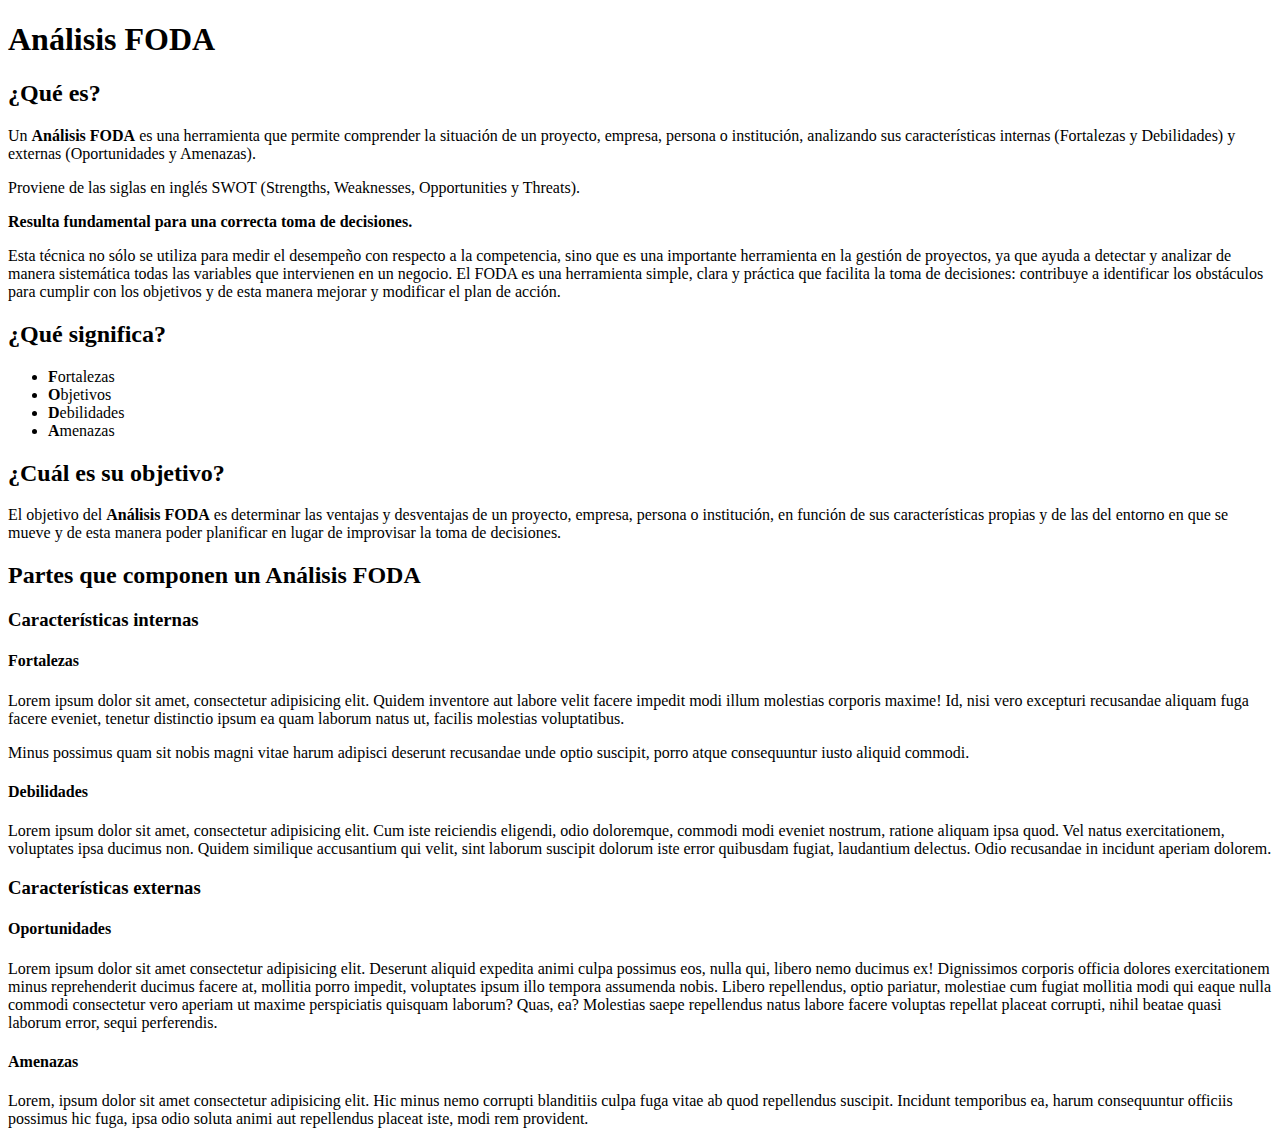
<file: bc_62130-desafio_01-ezequiel-arocha-sebastian-munoz/index.html>
<!DOCTYPE html>
<html lang="es">

<head>
    <meta charset="UTF-8">
    <title>Semana 1</title>
</head>

<body>
    <h1>Análisis FODA</h1>
    <h2>¿Qué es?</h2>
    <p>Un <strong>Análisis FODA</strong> es una herramienta que permite comprender la situación de un proyecto, empresa,
        persona o institución, analizando sus características internas (Fortalezas y Debilidades) y externas
        (Oportunidades y Amenazas).</p>

    <p>Proviene de las siglas en inglés SWOT (Strengths, Weaknesses, Opportunities y Threats).</p>

    <p><strong>Resulta fundamental para una correcta toma de decisiones.</strong></p>

    <p>Esta técnica no sólo se utiliza para medir el desempeño con respecto a la competencia, sino que es una importante
        herramienta en la gestión de proyectos, ya que ayuda a detectar y analizar de manera sistemática todas las
        variables que intervienen en un negocio. El FODA es una herramienta simple, clara y práctica que facilita la
        toma de decisiones: contribuye a identificar los obstáculos para cumplir con los objetivos y de esta manera
        mejorar y modificar el plan de acción.</p>

    <h2>¿Qué significa?</h2>
    <ul>
        <li><strong>F</strong>ortalezas</li>
        <li><strong>O</strong>bjetivos</li>
        <li><strong>D</strong>ebilidades</li>
        <li><strong>A</strong>menazas</li>
    </ul>



    <h2>¿Cuál es su objetivo?</h2>
    <p>
        El objetivo del <strong>Análisis FODA</strong> es determinar las ventajas y desventajas de un proyecto, empresa,
        persona o institución, en función de sus características propias y de las del entorno en que se mueve y de esta
        manera poder planificar en lugar de improvisar la toma de decisiones.
    </p>

    <h2>Partes que componen un Análisis FODA</h2>
    <h3>Características internas</h3>
    <h4>Fortalezas</h4>
    <p>Lorem ipsum dolor sit amet, consectetur adipisicing elit. Quidem inventore aut labore velit facere impedit modi
        illum molestias corporis maxime! Id, nisi vero excepturi recusandae aliquam fuga facere eveniet, tenetur
        distinctio ipsum ea quam laborum natus ut, facilis molestias voluptatibus.</p>

    <p>Minus possimus quam sit nobis magni vitae harum adipisci deserunt recusandae unde optio suscipit, porro atque
        consequuntur iusto aliquid commodi.</p>

    <h4>Debilidades</h4>
    <p>Lorem ipsum dolor sit amet, consectetur adipisicing elit. Cum iste reiciendis eligendi, odio doloremque, commodi
        modi eveniet nostrum, ratione aliquam ipsa quod. Vel natus exercitationem, voluptates ipsa ducimus non. Quidem
        similique accusantium qui velit, sint laborum suscipit dolorum iste error quibusdam fugiat, laudantium delectus.
        Odio recusandae in incidunt aperiam dolorem.</p>

    <h3>Características externas</h3>
    <h4>Oportunidades</h4>
    <p>Lorem ipsum dolor sit amet consectetur adipisicing elit. Deserunt aliquid expedita animi culpa possimus eos,
        nulla qui, libero nemo ducimus ex! Dignissimos corporis officia dolores exercitationem minus reprehenderit
        ducimus facere at, mollitia porro impedit, voluptates ipsum illo tempora assumenda nobis. Libero repellendus,
        optio pariatur, molestiae cum fugiat mollitia modi qui eaque nulla commodi consectetur vero aperiam ut maxime
        perspiciatis quisquam laborum? Quas, ea? Molestias saepe repellendus natus labore facere voluptas repellat
        placeat corrupti, nihil beatae quasi laborum error, sequi perferendis.</p>

    <h4>Amenazas</h4>
    <p>Lorem, ipsum dolor sit amet consectetur adipisicing elit. Hic minus nemo corrupti blanditiis culpa fuga vitae ab
        quod repellendus suscipit. Incidunt temporibus ea, harum consequuntur officiis possimus hic fuga, ipsa odio
        soluta animi aut repellendus placeat iste, modi rem provident.</p>


</body>

</html>
</file>
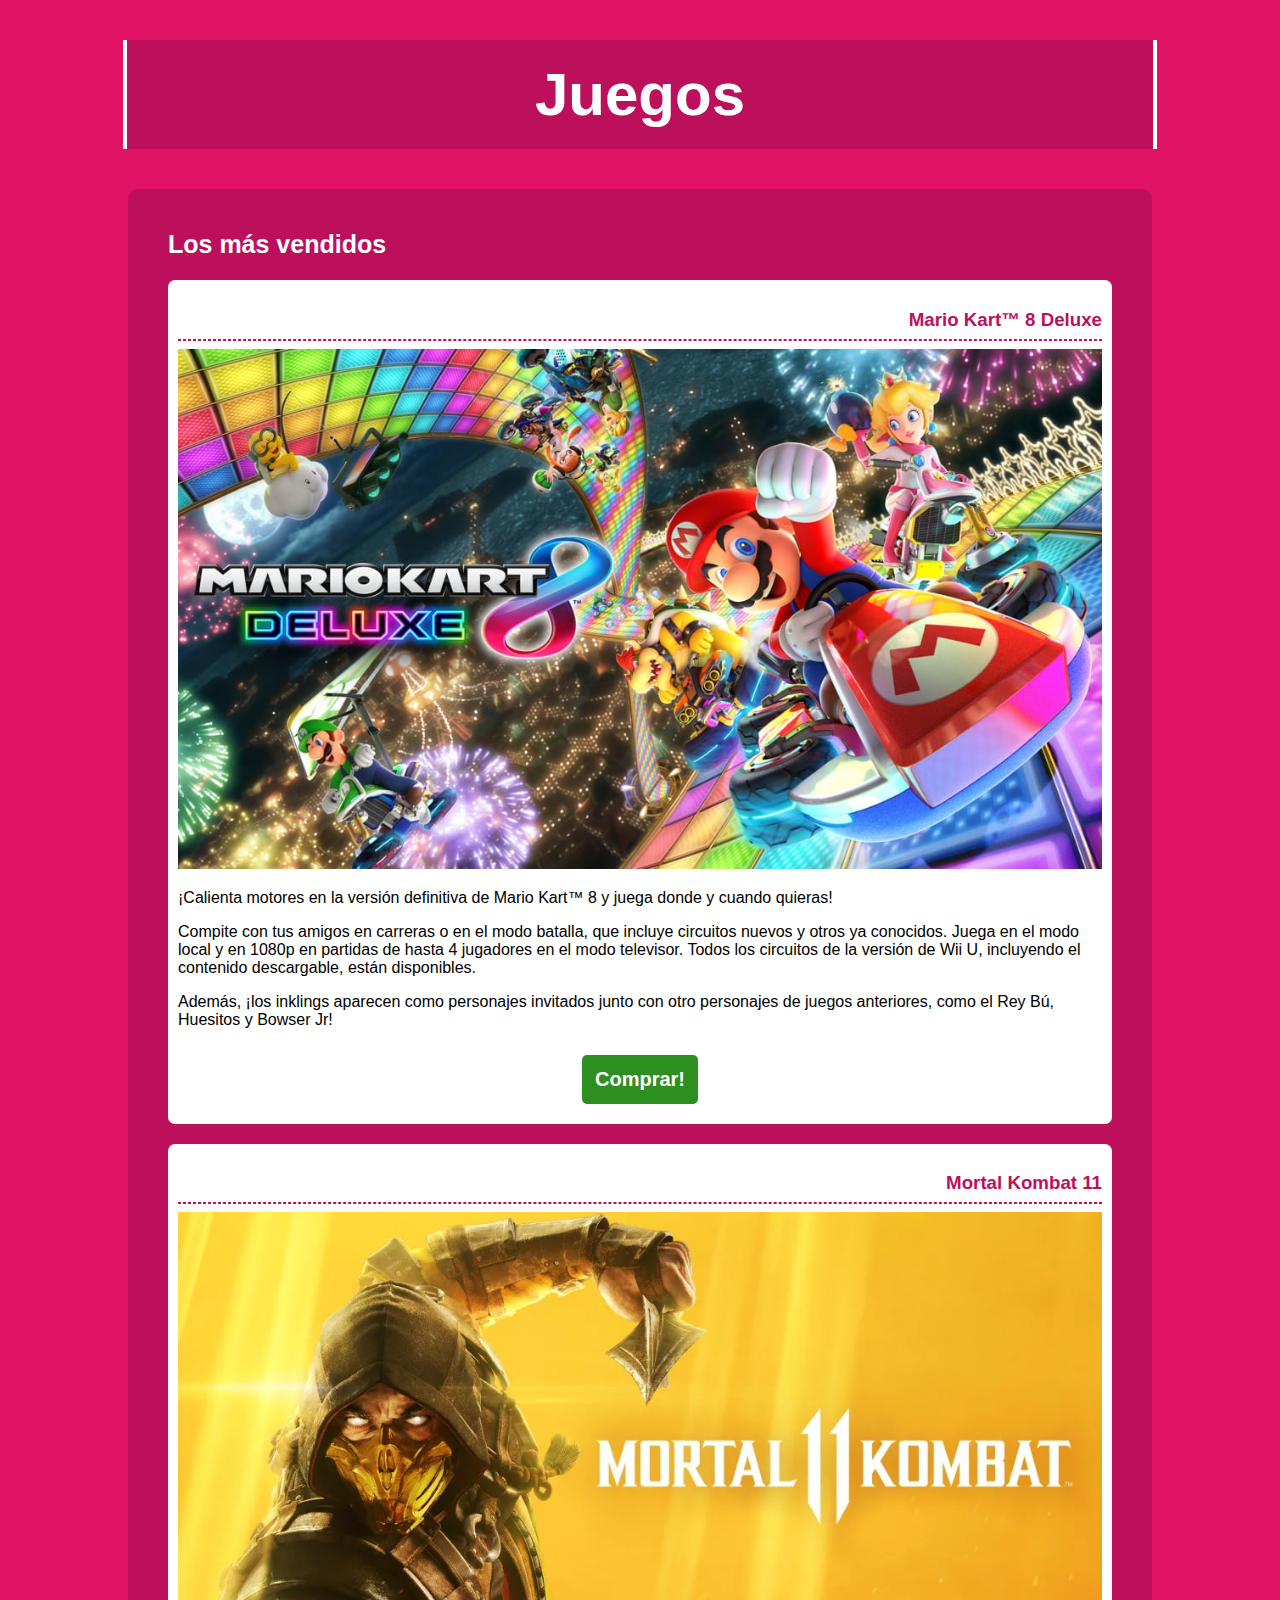
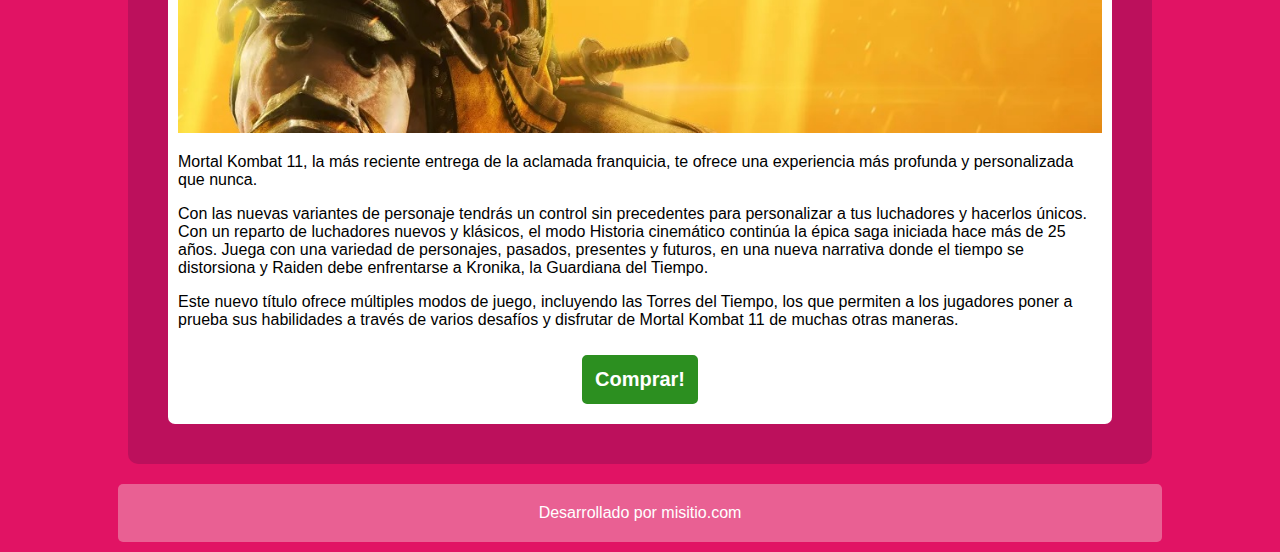
<file: bc_62130-desafio_03-mateo-bloisi-sebastian-munoz/index.html>
<!DOCTYPE html>
<html lang="es">
<head>
    <meta charset="UTF-8">
    <meta http-equiv="X-UA-Compatible" content="IE=edge">
    <meta name="viewport" content="width=device-width, initial-scale=1.0">
    <link rel="stylesheet" href="css/estilos-1.css">
    <title>Juegos</title>
</head>
<body>

    <header class="header-titulo">
        <h1>Juegos</h1>
    </header>

    <section>
        <header>
            <h2>Los más vendidos</h2>
        </header>
            <article>
                
                <header>
                    <h3>Mario Kart™ 8 Deluxe</h3>
                </header>

                    <hr>
                <img src="img/mario-kart-8-deluxe.jpg" alt="Mario Kart 8 Tapa">

                    <p>
                        ¡Calienta motores en la versión definitiva de Mario Kart™ 8 y juega donde y cuando quieras!
                    </p>

                    <p>
                        Compite con tus amigos en carreras o en el modo batalla, que incluye circuitos nuevos y otros ya conocidos.
                    Juega en el modo local y en 1080p en partidas de hasta 4 jugadores en el modo televisor.
                    Todos los circuitos de la versión de Wii U, incluyendo el contenido descargable, están disponibles. 
                    </p>

                    <p>
                        Además, ¡los inklings aparecen como personajes invitados junto con otro personajes de juegos anteriores,
                    como el Rey Bú, Huesitos y Bowser Jr!
                    </p> 

                    <div> 
                        <a href="mario-kart8.html">Comprar!</a>
                    </div> 
            
            </article>

            <article>
                <header> 
                    <h3>Mortal Kombat 11</h3>
                </header>
                    <hr>
                <img src="img/mortal-kombat-11.jpg" alt="Mortal Kombat 11 tapa">

                    <p>
                        Mortal Kombat 11, la más reciente entrega de la aclamada franquicia,
                    te ofrece una experiencia más profunda y personalizada que nunca.
                    </p>

                    <p>
                        Con las nuevas variantes de personaje tendrás un control sin precedentes
                    para personalizar a tus luchadores y hacerlos únicos.
                    Con un reparto de luchadores nuevos y klásicos, el modo Historia cinemático
                    continúa la épica saga iniciada hace más de 25 años.
                    Juega con una variedad de personajes, pasados, presentes y futuros,
                    en una nueva narrativa donde el tiempo se distorsiona y Raiden debe
                    enfrentarse a Kronika, la Guardiana del Tiempo.
                    </p>

                    <p>
                        Este nuevo título ofrece múltiples modos de juego, incluyendo las Torres del Tiempo,
                    los que permiten a los jugadores poner a prueba sus habilidades a través de varios
                    desafíos y disfrutar de Mortal Kombat 11 de muchas otras maneras.
                    </p>

                    <div> 
                        <a href="mortal-kombat.html">Comprar!</a>
                    </div> 
                        

            </article>
    </section>
     

    <footer>Desarrollado por misitio.com</footer>
</body>
</html>
</file>
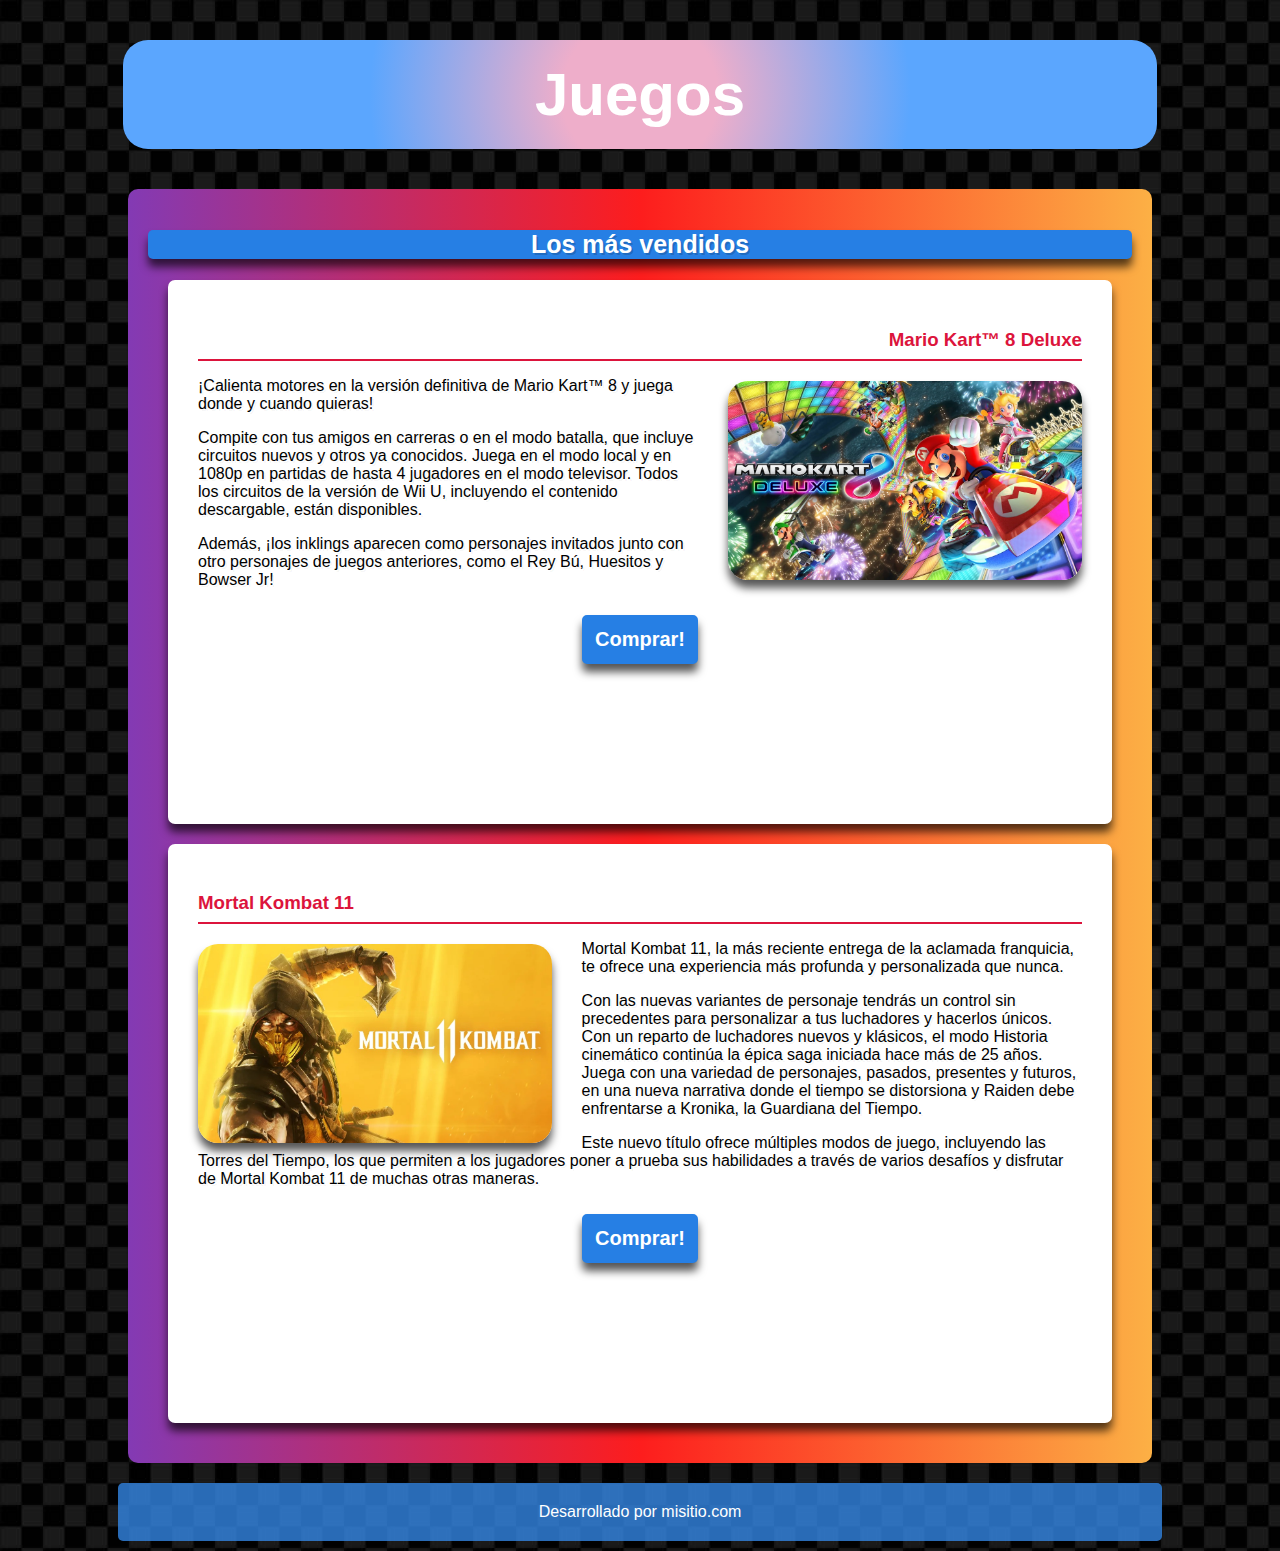
<file: bc_62130-desafio_04-mateo-bloisi_sebastian-muñoz/index.html>
<!DOCTYPE html>
<html lang="es">
<head>
    <meta charset="UTF-8">
    <meta http-equiv="X-UA-Compatible" content="IE=edge">
    <meta name="viewport" content="width=device-width, initial-scale=1.0">
   <!--  <link rel="stylesheet" href="css/estilos.css"> -->
    <link rel="stylesheet" href="css/estilos-2.css">
    <title>Mateo Bloisi - Sebastian Muñoz - Juegos</title>
</head>
<body>

    <header class="header-titulo">
        <h1>Juegos</h1>
    </header>

    <section>
        <header>
            <h2>Los más vendidos</h2>
        </header>
            <article>
                
                <header>
                    <h3 class="h3-mario">Mario Kart™ 8 Deluxe</h3>
                </header>

                    <hr>
                <img class="img-1" src="img/mario-kart-8-deluxe.jpg" alt="Mario Kart 8 Tapa">

                    <p>
                        ¡Calienta motores en la versión definitiva de Mario Kart™ 8 y juega donde y cuando quieras!
                    </p>

                    <p>
                        Compite con tus amigos en carreras o en el modo batalla, que incluye circuitos nuevos y otros ya conocidos.
                    Juega en el modo local y en 1080p en partidas de hasta 4 jugadores en el modo televisor.
                    Todos los circuitos de la versión de Wii U, incluyendo el contenido descargable, están disponibles. 
                    </p>

                    <p>
                        Además, ¡los inklings aparecen como personajes invitados junto con otro personajes de juegos anteriores,
                    como el Rey Bú, Huesitos y Bowser Jr!
                    </p> 

                    <div> 
                        <a href="mario-kart8.html">Comprar!</a>
                    </div> 
            
            </article>

            <article>
                <header> 
                    <h3 class="h3-mk">Mortal Kombat 11</h3>
                </header>
                    <hr>
                <img class="img-2" src="img/mortal-kombat-11.jpg" alt="Mortal Kombat 11 tapa">

                    <p>
                        Mortal Kombat 11, la más reciente entrega de la aclamada franquicia,
                    te ofrece una experiencia más profunda y personalizada que nunca.
                    </p>

                    <p>
                        Con las nuevas variantes de personaje tendrás un control sin precedentes
                    para personalizar a tus luchadores y hacerlos únicos.
                    Con un reparto de luchadores nuevos y klásicos, el modo Historia cinemático
                    continúa la épica saga iniciada hace más de 25 años.
                    Juega con una variedad de personajes, pasados, presentes y futuros,
                    en una nueva narrativa donde el tiempo se distorsiona y Raiden debe
                    enfrentarse a Kronika, la Guardiana del Tiempo.
                    </p>

                    <p>
                        Este nuevo título ofrece múltiples modos de juego, incluyendo las Torres del Tiempo,
                    los que permiten a los jugadores poner a prueba sus habilidades a través de varios
                    desafíos y disfrutar de Mortal Kombat 11 de muchas otras maneras.
                    </p>

                    <div> 
                        <a href="mortal-kombat.html">Comprar!</a>
                    </div> 
                        

            </article>
    </section>
     

    <footer>Desarrollado por misitio.com</footer>
</body>
</html>
</file>
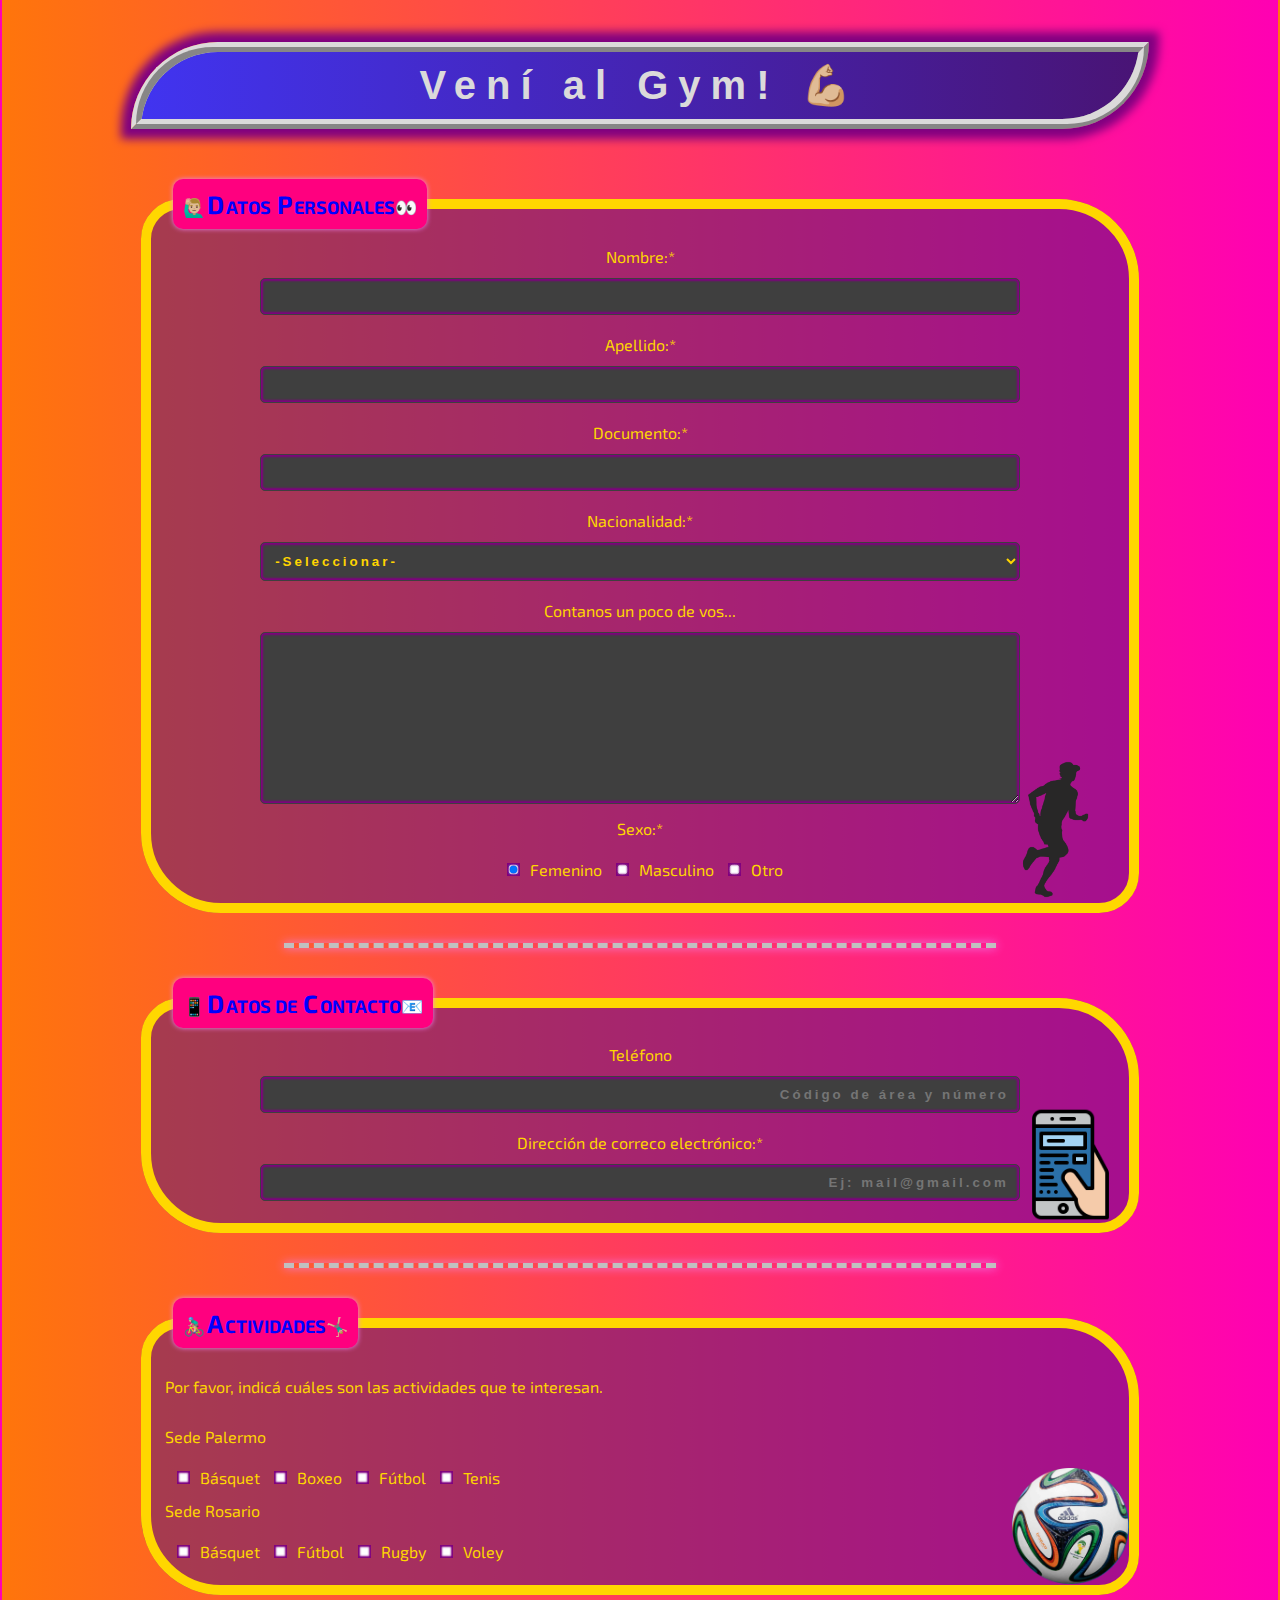
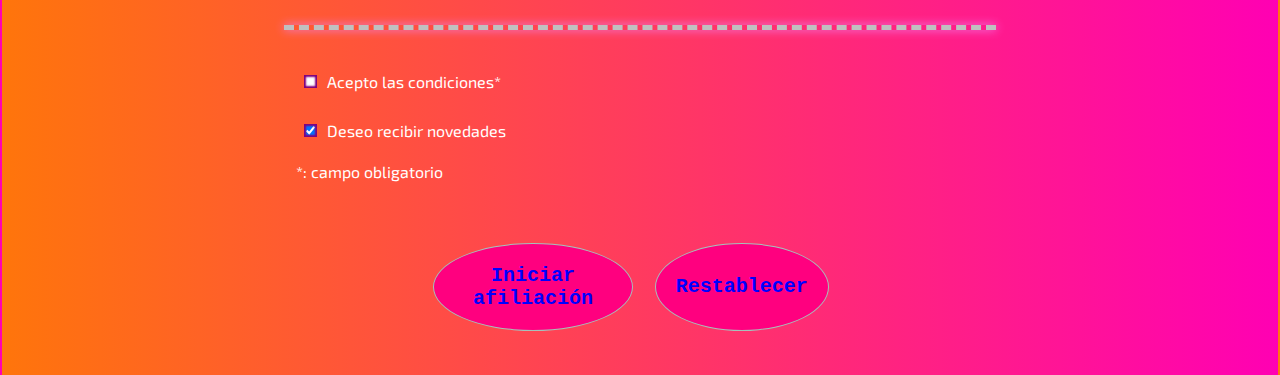
<file: bc_62130-desafio_06-mateo-bloisi-sebastian-muñoz/index.html>
<!DOCTYPE html>
<html lang="es">

<head>
    <meta charset="UTF-8">
    <meta name="viewport" content="width=device-width, initial-scale=1.0">
    <!-- <link rel="stylesheet" href="css/estilos.css"> -->
    <!-- <link rel="stylesheet" href="css/estilos-retro.css"> -->
    <!-- <link rel="stylesheet" href="css/estilos-futuro.css"> -->
    <link rel="stylesheet" href="css/estilos-futuro.css">
    <link href="https://fonts.googleapis.com/css2?family=Bungee+Shade&display=swap" rel="stylesheet">
    <link href="https://fonts.googleapis.com/css2?family=Zen+Tokyo+Zoo&display=swap" rel="stylesheet">
    <link rel="preconnect" href="https://fonts.gstatic.com" crossorigin>
    <link href="https://fonts.googleapis.com/css2?family=Teko:wght@300;400;500;600;700&display=swap" rel="stylesheet">
    <title>Afiliación</title>
</head>

<body>
    <header>
        <h1 id="titulo">Vení al Gym! 💪🏼</h1>
    </header>

    <form action="URL_destino" method="post">

        <!-- Primer fieldset -->
        <fieldset class="field-datos">
            <legend class="focus-leyendas">🙋🏼‍♂️<span>D</span>ATOS <span>P</span>ERSONALES👀</legend>
            <div>
                <label for="nombre">Nombre:*</label>
                <input type="text" name="nombre" id="nombre" required>
            </div>

            <div>
                <label for="apellido">Apellido:*</label>
                <input type="text" name="apellido" id="apellido" required>
            </div>

            <div>
                <label for="documento">Documento:*</label>
                <input type="text" name="documento" id="documento" pattern="[0-9]+" required>
            </div>

            <div>
                <label for="nacionalidad">Nacionalidad:*</label>
                <select id="nacionalidad" name="nacionalidad" class="nacionalidad-cont" required>
                    <option value="" disabled selected>-Seleccionar-</option>
                    <option value="AR">Argentina</option>
                    <option value="BR">Brasileña</option>
                    <option value="UR">Uruguaya</option>
                    <option value="OT">Otra</option>
                </select>
            </div>

            <div class="coment-cont">
                <label for="comentarios">Contanos un poco de vos...</label>
                <textarea id="comentarios" name="comentarios" rows="10" cols="70"></textarea><br>
            </div>

            <p class="sexo-p">Sexo:*</p>
            <div class="sexo-cont">

                <br>
                <div class="tildado-opciones">
                    <input type="radio" name="sexo" id="femenino" class="input-2" value="femenino" checked>
                    <label for="femenino">Femenino</label>
                </div>

                <div class="tildado-opciones">
                    <input type="radio" name="sexo" id="masculino" class="input-2" value="masculino">
                    <label for="masculino">Masculino</label>
                </div>

                <div class="tildado-opciones">
                    <input type="radio" name="sexo" id="otro" class="input-2" value="otro">
                    <label for="otro">Otro</label>
                </div>
            </div>
        </fieldset> <!-- Fin primer fieldset -->

        <hr>

        <!-- Segundo fieldset -->
        <fieldset class="field-contacto">
            <legend class="focus-leyendas">📱<span>D</span>ATOS DE <span>C</span>ONTACTO📧</legend>

            <div>
                <label for="telefono">Teléfono</label>
                <input type="text" name="telefono" id="telefono" pattern="[0-9]+" placeholder="Código de área y número"
                    class="alin-derecha">
            </div>

            <div>
                <label for="email">Dirección de correco electrónico:*</label>
                <input type="email" name="email" id="email" placeholder="Ej: mail@gmail.com" class="alin-derecha">
            </div>
        </fieldset> <!-- Fin segundo fieldset -->

        <hr>

        <!-- Tercer fieldset -->
        <fieldset class="field-actividades">
            <legend class="focus-leyendas">🚴🏼‍♂️<span>A</span>CTIVIDADES🤸🏼‍♂️</legend>
            <br>

            <p>Por favor, indicá cuáles son las actividades que te interesan.</p>

            <br>

            <p>Sede Palermo</p>
            <div class="actividades">

                <div class="tildado-opciones">
                    <input type="checkbox" id="basquet-p" name="deporte-1" value="basquet-p" class="input-2">
                    <label for="basquet-p">Básquet</label>
                </div>
                <div class="tildado-opciones">
                    <input type="checkbox" id="boxeo" name="deporte-2" value="boxeo" class="input-2">
                    <label for="boxeo">Boxeo</label>
                </div>

                <div class="tildado-opciones">
                    <input type="checkbox" id="futbol-p" name="deporte-3" value="futbol-p" class="input-2">
                    <label for="futbol-p">Fútbol</label>
                </div>

                <div class="tildado-opciones">
                    <input type="checkbox" id="Tenis" name="deporte-4" value="Tenis" class="input-2">
                    <label for="Tenis">Tenis</label>
                </div>
            </div>

            <p>Sede Rosario</p>
            <div class="actividades">
                <div class="tildado-opciones">
                    <input type="checkbox" id="basquet-r" name="deporte-1" value="basquet-r" class="input-2">
                    <label for="basquet-r">Básquet</label>
                </div>

                <div class="tildado-opciones">
                    <input type="checkbox" id="futbol-r" name="deporte-3" value="futbol-r" class="input-2">
                    <label for="futbol-r">Fútbol</label>
                </div>

                <div class="tildado-opciones">
                    <input type="checkbox" id="rugby" name="deporte-7" value="rugby" class="input-2">
                    <label for="rugby">Rugby</label>
                </div>

                <div class="tildado-opciones">
                    <input type="checkbox" id="voley" name="deporte-8" value="voley" class="input-2">
                    <label for="voley">Voley</label>
                </div>
            </div>

        </fieldset> <!-- Fin tercer fieldset -->

        <hr>

        <div class="ultimo-div">
            <div class="terminos-y-condiciones">
                <input type="checkbox" name="tyc-aceptadas" id="terminos-y-condiciones" class="input-2" required>
                <label for="terminos-y-condiciones">Acepto las condiciones*</label>
            </div>

            <div class="recibir-novedades">
                <input type="checkbox" name="noved-aceptadas" id="novedades" class="input-2" checked>
                <label for="novedades">Deseo recibir novedades</label>
            </div>

            <div class="recibir-novedades">
                <p class="campo-oblig">*: campo obligatorio</p>
            </div>
        </div>

        <div class="botones">
            <button type="submit">Iniciar afiliación</button>
            <button type="reset">Restablecer</button>
        </div>
    </form>

</body>

</html>
</file>
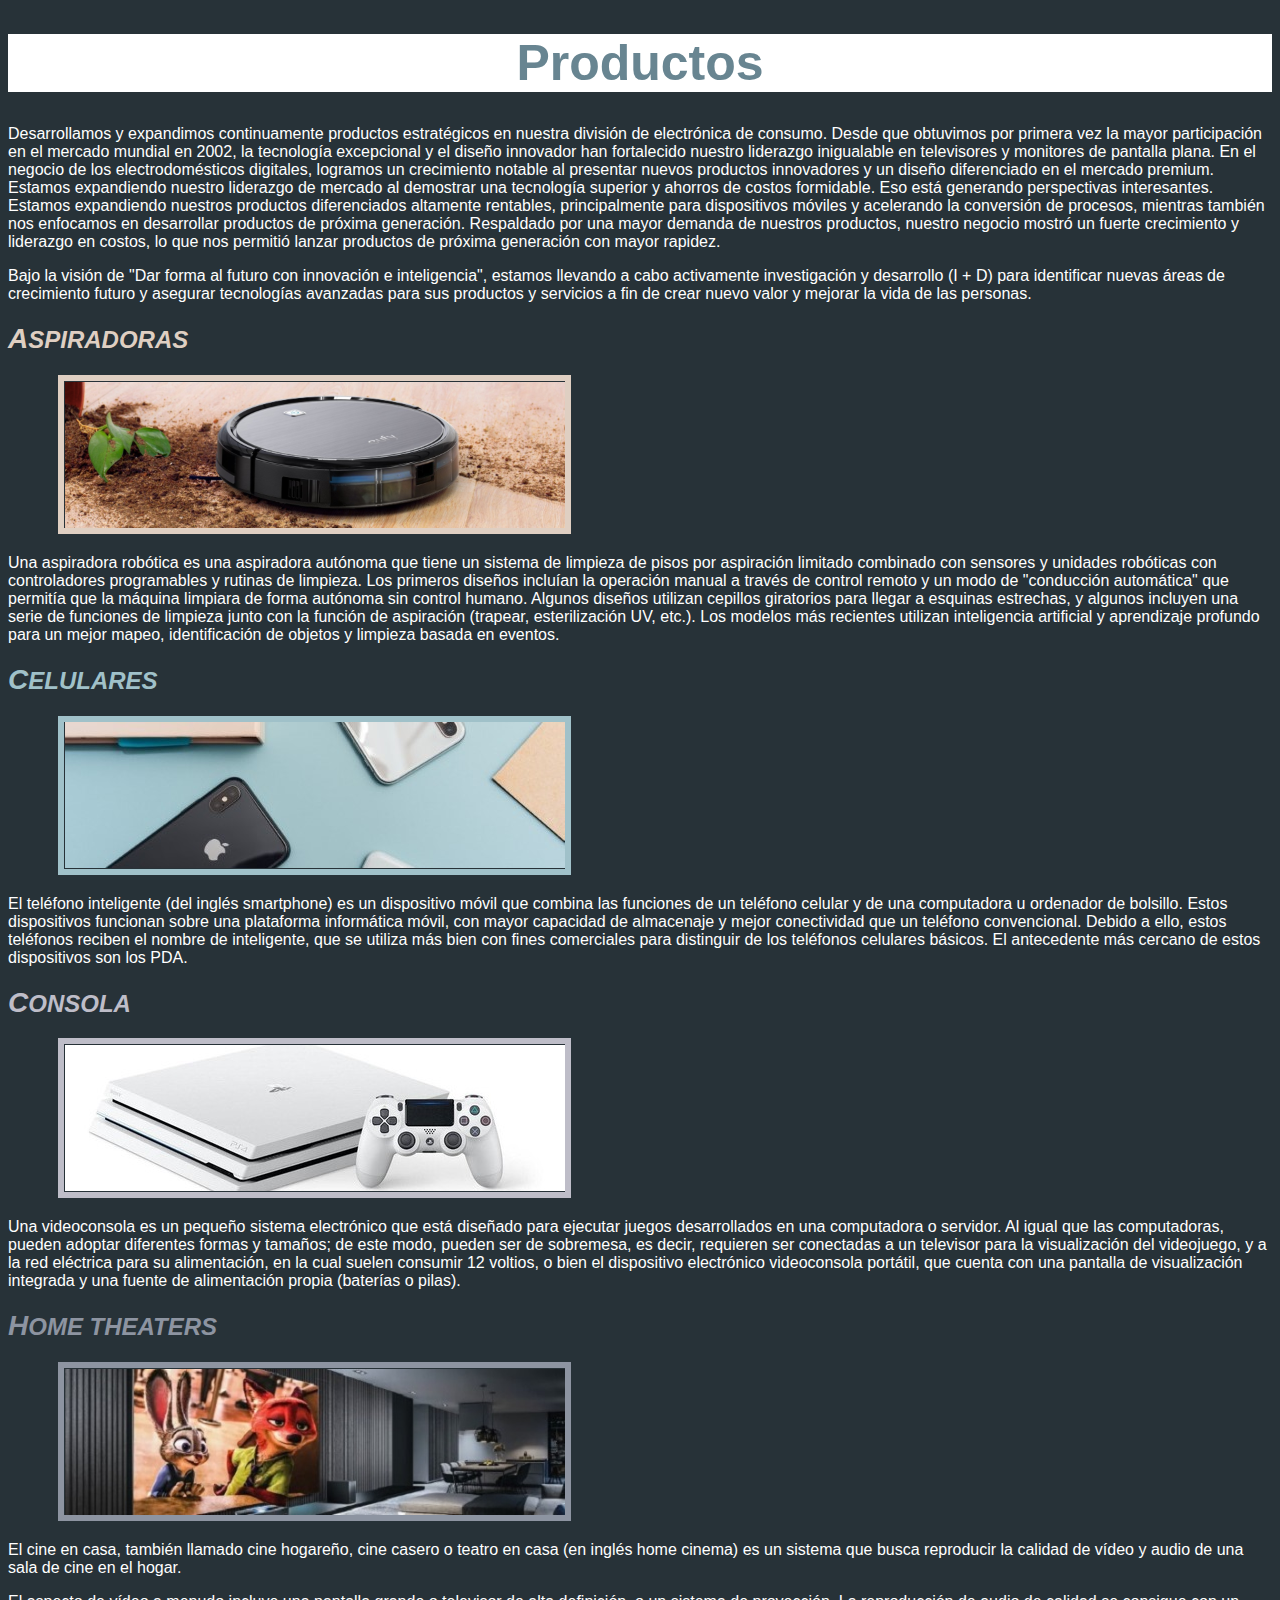
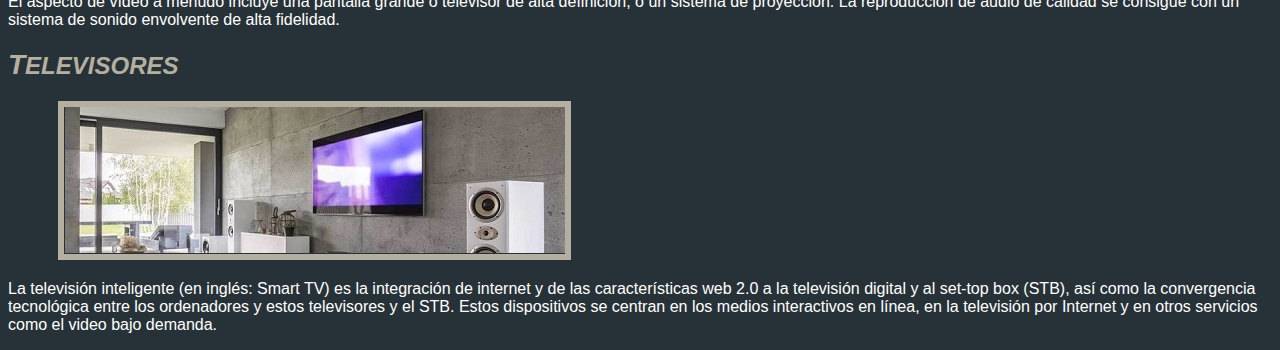
<file: bc_62130-desafio_02-mateo-bloisi_joaquin-parada/ejercicio-1/index.html>
<!DOCTYPE html>
<html lang="es">
<head>
    <meta charset="UTF-8">
    <meta http-equiv="X-UA-Compatible" content="IE=edge">
    <meta name="viewport" content="width=device-width, initial-scale=1.0">
    <link rel="stylesheet" href="css/estilos.css">
    <title>Productos</title>
</head>
<body>

    <h1>Productos</h1>
            <p>Desarrollamos y expandimos continuamente productos estratégicos en nuestra división de electrónica de consumo. Desde que
            obtuvimos por primera vez la mayor participación en el mercado mundial en 2002, la tecnología excepcional y el diseño
            innovador han fortalecido nuestro liderazgo inigualable en televisores y monitores de pantalla plana. En el negocio de
            los electrodomésticos digitales, logramos un crecimiento notable al presentar nuevos productos innovadores y un diseño
            diferenciado en el mercado premium. Estamos expandiendo nuestro liderazgo de mercado al demostrar una tecnología superior
            y ahorros de costos formidable. Eso está generando perspectivas interesantes. Estamos expandiendo nuestros productos
            diferenciados altamente rentables, principalmente para dispositivos móviles y acelerando la conversión de procesos,
            mientras también nos enfocamos en desarrollar productos de próxima generación. Respaldado por una mayor demanda de
            nuestros productos, nuestro negocio mostró un fuerte crecimiento y liderazgo en costos, lo que nos permitió lanzar
            productos de próxima generación con mayor rapidez.</p>
            <p>Bajo la visión de "Dar forma al futuro con innovación e inteligencia", estamos llevando a cabo activamente investigación
            y desarrollo (I + D) para identificar nuevas áreas de crecimiento futuro y asegurar tecnologías avanzadas para sus
            productos y servicios a fin de crear nuevo valor y mejorar la vida de las personas.</p>
        <h2 class="aspiradoras">ASPIRADORAS</h2>
            <img src="img/aspiradoras.png" alt="aspiradora sobre la tierra" class="aspiradoras-img">
            <p>Una aspiradora robótica es una aspiradora autónoma que tiene un sistema de limpieza de pisos por aspiración limitado
                    combinado con sensores y unidades robóticas con controladores programables y rutinas de limpieza. Los primeros diseños
                    incluían la operación manual a través de control remoto y un modo de "conducción automática" que permitía que la máquina
                    limpiara de forma autónoma sin control humano. Algunos diseños utilizan cepillos giratorios para llegar a esquinas
                    estrechas, y algunos incluyen una serie de funciones de limpieza junto con la función de aspiración (trapear,
                    esterilización UV, etc.). Los modelos más recientes utilizan inteligencia artificial y aprendizaje profundo para un
                    mejor mapeo, identificación de objetos y limpieza basada en eventos.</p>
        <h2 class="celulares">CELULARES</h2>
                <img src="img/celulares.jpg" alt="celulares encima de una mesa" class="celulares-img">
                <p>El teléfono inteligente (del inglés smartphone) es un dispositivo móvil que combina las funciones de un teléfono celular
                    y de una computadora u ordenador de bolsillo. Estos dispositivos funcionan sobre una plataforma informática móvil, con
                    mayor capacidad de almacenaje y mejor conectividad que un teléfono convencional. Debido a ello, estos teléfonos reciben
                    el nombre de inteligente, que se utiliza más bien con fines comerciales para distinguir de los teléfonos celulares
                    básicos. El antecedente más cercano de estos dispositivos son los PDA.
                    </p>
        <h2 class="consolas">CONSOLA</h2>
            <img src="img/consolas.jpg.jpg" alt="playstation 5" class="consolas-img">
            <p>Una videoconsola es un pequeño sistema electrónico que está diseñado para ejecutar juegos desarrollados en una
                computadora o servidor. Al igual que las computadoras, pueden adoptar diferentes formas y tamaños; de este modo, pueden
                ser de sobremesa, es decir, requieren ser conectadas a un televisor para la visualización del videojuego, y a la red
                eléctrica para su alimentación, en la cual suelen consumir 12 voltios, o bien el dispositivo electrónico videoconsola
                portátil, que cuenta con una pantalla de visualización integrada y una fuente de alimentación propia (baterías o pilas).
                </p>
        <h2 class="hometheater">HOME THEATERS</h2>
                <img src="img/home-theaters.jpg" alt="hometheater" class="hometheater-img">
                <p>El cine en casa, también llamado cine hogareño, cine casero o teatro en casa (en inglés home cinema) es un sistema que
                    busca reproducir la calidad de vídeo y audio de una sala de cine en el hogar.</p>
                <p>El aspecto de vídeo a menudo incluye una pantalla grande o televisor de alta definición, o un sistema de proyección.
                    La reproducción de audio de calidad se consigue con un sistema de sonido envolvente de alta fidelidad.</p>
        <h2 class="televisores">TELEVISORES</h2>
                <img src="img/televisores.jpeg" alt="televisor colgado en una pared" class="televisores-img">
                <p>La televisión inteligente (en inglés: Smart TV) es la integración de internet y de las características web 2.0 a la
                    televisión digital y al set-top box (STB), así como la convergencia tecnológica entre los ordenadores y estos
                    televisores y el STB. Estos dispositivos se centran en los medios interactivos en línea, en la televisión por Internet y
                    en otros servicios como el video bajo demanda.</p>   
</body>
</html>
</file>
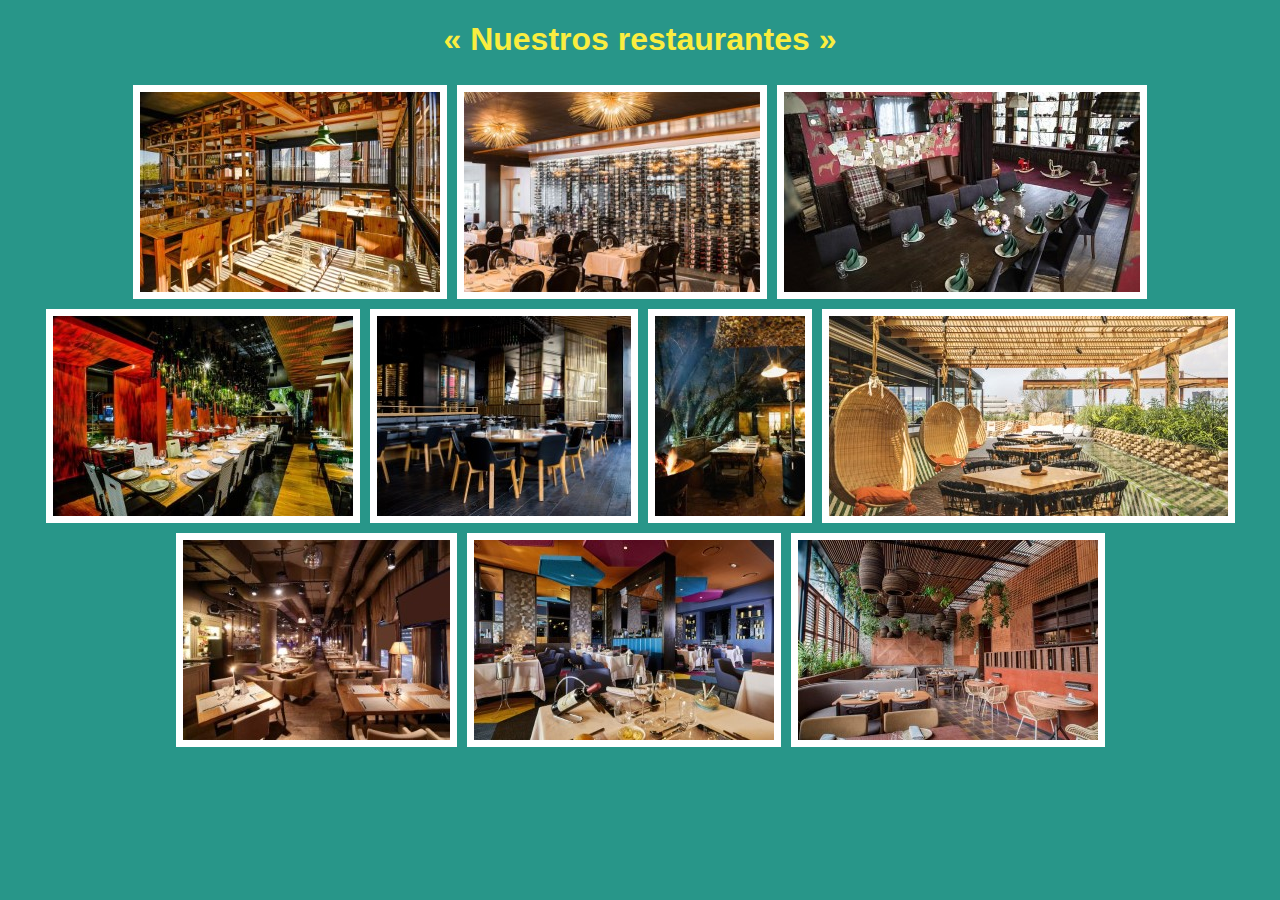
<file: bc_62130-desafio_02-mateo-bloisi_joaquin-parada/ejercicio-2/index.html>
<!DOCTYPE html>
<html lang="es">

<head>
    <meta charset="UTF-8">
    <meta http-equiv="X-UA-Compatible" content="IE=edge">
    <meta name="viewport" content="width=device-width, initial-scale=1.0">
    <link rel="stylesheet" href="css/style.css">
    <title>Nuestros restaurantes</title>
</head>

<body>
    <h1>« Nuestros restaurantes »</h1>
    <div>
        <img src="img/barcelona.png" alt="">
        <img src="img/buenos-aires.jpg" alt="">
        <img src="img/madrid.jpg" alt="">
        <img src="img/miami.jpg" alt="">
        <img src="img/paris.jpg" alt="">
        <img src="img/pipa.jpg" alt="">
        <img src="img/rio-de-janeiro.jpg" alt="">
        <img src="img/roma.jpg" alt="">
        <img src="img/rosario.jpg" alt="">
        <img src="img/tokio.jpg" alt="">
    </div>

</body>

</html>
</file>
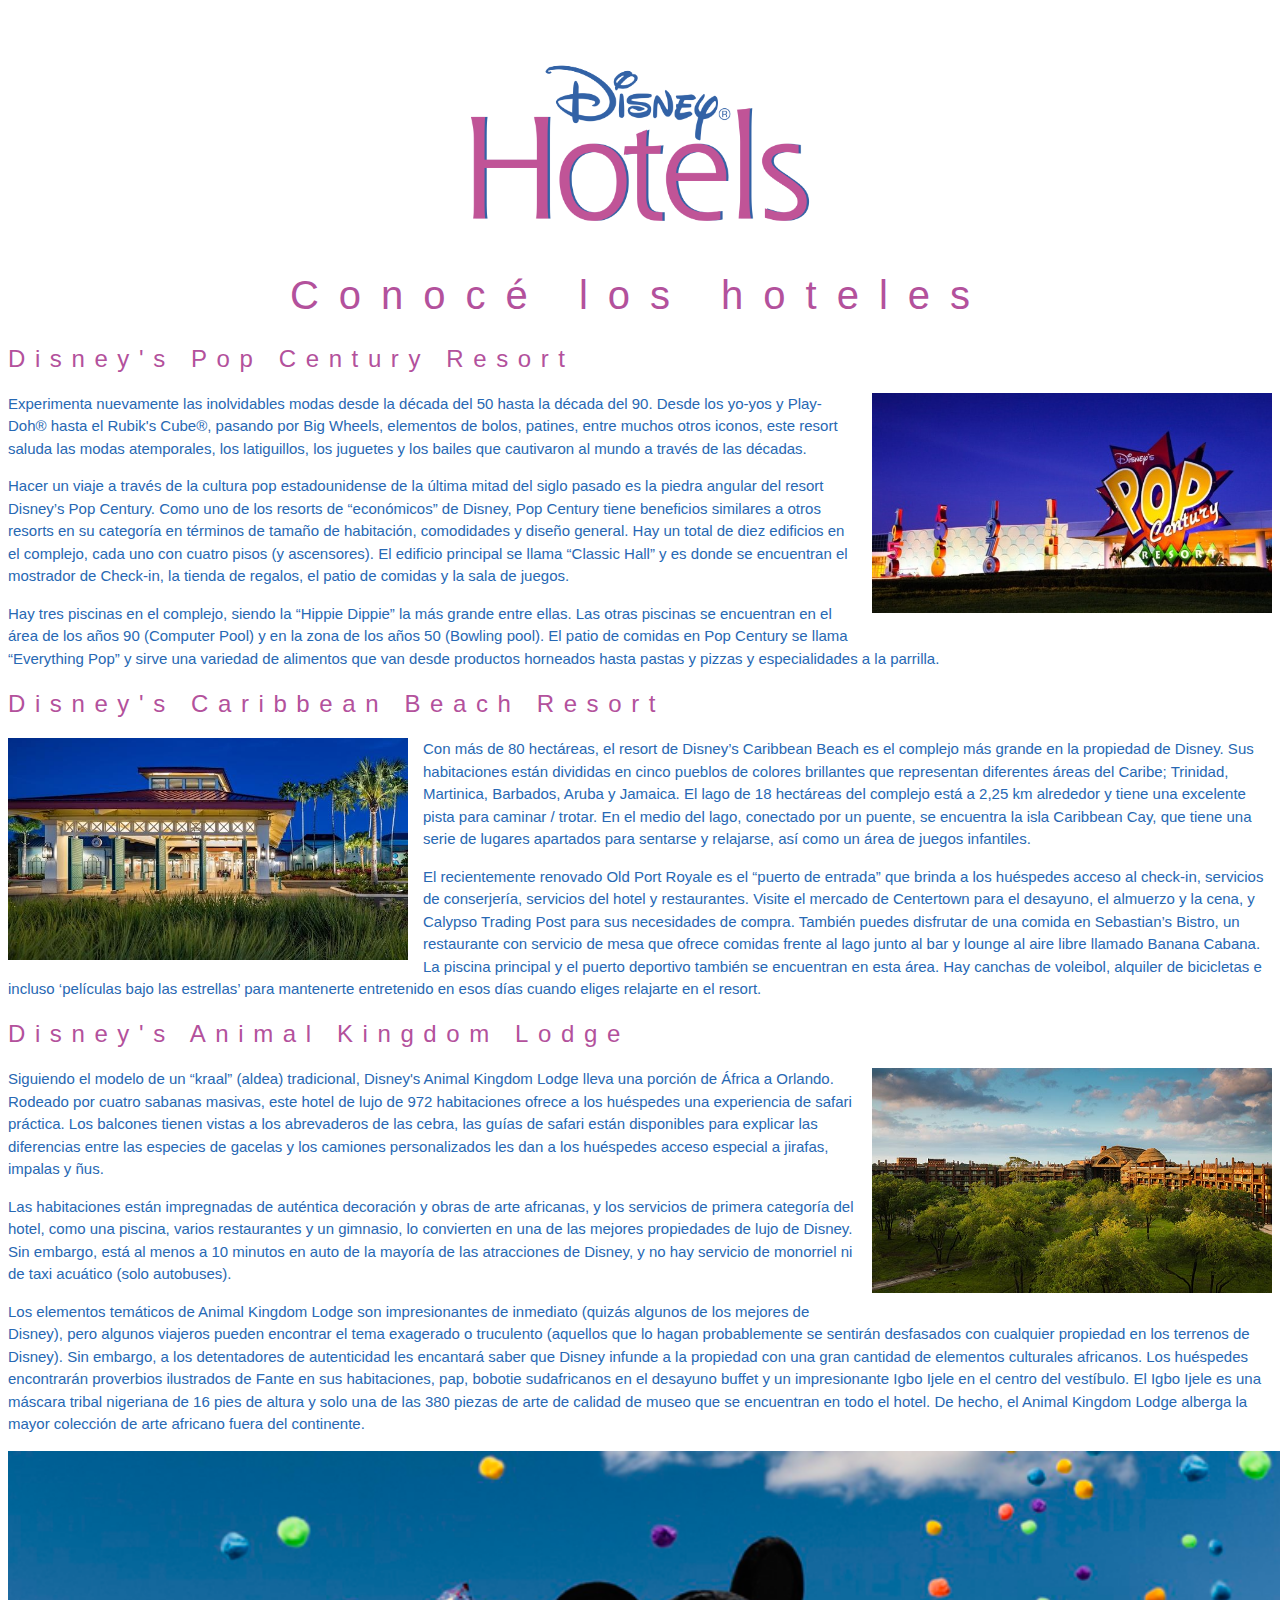
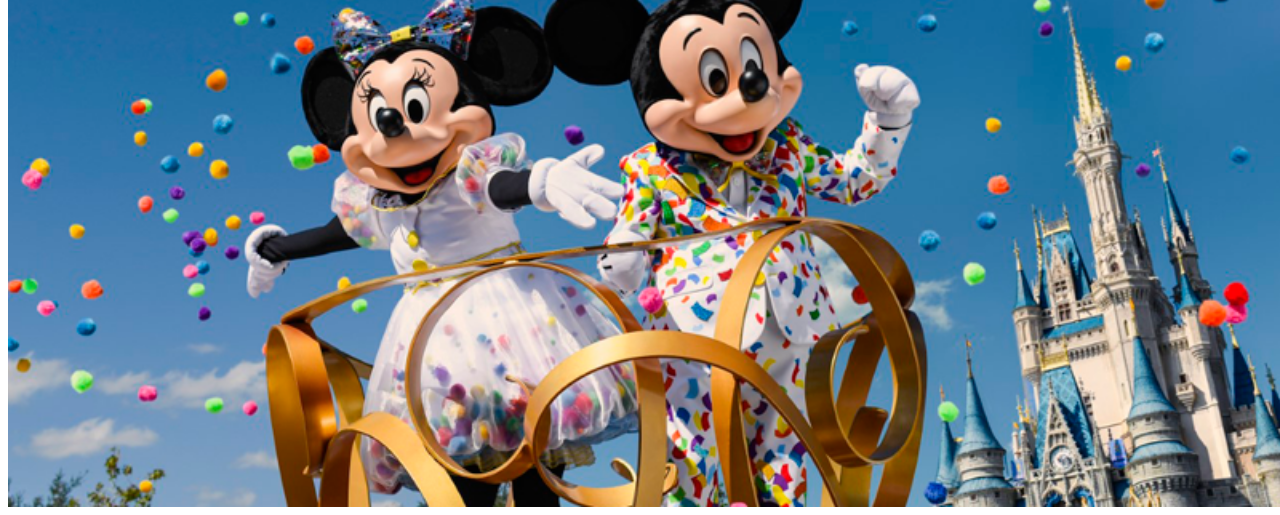
<file: bc_62130-desafio_02-mateo-bloisi_joaquin-parada/ejercicio-3/index.html>
<!DOCTYPE html>
<html lang="es">
<head>
    <meta charset="UTF-8">
    <meta http-equiv="X-UA-Compatible" content="IE=edge">
    <meta name="viewport" content="width=device-width, initial-scale=1.0">
    <link rel="stylesheet" href="css/estilos.css">
    <title>Habitaciones</title>
</head>
<body>
            <img src="img/logo-disney-hotels.png" alt="logo disney hotels" class="logo-img">
    <h1>Conocé los hoteles</h1>        
        <h2>Disney's Pop Century Resort</h2>
            <img class="animal-img" src="img/disneys-pop-century-resort.jpg" alt="arboles y el hotel de fondo">
            <p>Experimenta nuevamente las inolvidables modas desde la década del 50 hasta la década del 90. Desde los yo-yos y
                Play-Doh® hasta el Rubik's Cube®, pasando por Big Wheels, elementos de bolos, patines, entre muchos otros iconos,
                este resort saluda las modas atemporales, los latiguillos, los juguetes y los bailes que cautivaron al mundo a
                través de las décadas.</p>
            <p>Hacer un viaje a través de la cultura pop estadounidense de la última mitad del siglo pasado es la piedra angular del
                resort Disney’s Pop Century. Como uno de los resorts de “económicos” de Disney, Pop Century tiene beneficios similares a
                otros resorts en su categoría en términos de tamaño de habitación, comodidades y diseño general. Hay un total de diez
                edificios en el complejo, cada uno con cuatro pisos (y ascensores). El edificio principal se llama “Classic Hall” y es
                donde se encuentran el mostrador de Check-in, la tienda de regalos, el patio de comidas y la sala de juegos.</p>
            <p>Hay tres piscinas en el complejo, siendo la “Hippie Dippie” la más grande entre ellas. Las otras piscinas se encuentran
                en el área de los años 90 (Computer Pool) y en la zona de los años 50 (Bowling pool). El patio de comidas en Pop
                Century se llama “Everything Pop” y sirve una variedad de alimentos que van desde productos horneados hasta pastas y
                pizzas y especialidades a la parrilla.</p>
        <h2>Disney's Caribbean Beach Resort</h2>
            <img class="caribbean-img" src="img/disneys-caribbean-beach-resort.jpg" alt="hotel caribbean beach resort">
            <p>Con más de 80 hectáreas, el resort de Disney’s Caribbean Beach es el complejo más grande en la propiedad de Disney. Sus
                habitaciones están divididas en cinco pueblos de colores brillantes que representan diferentes áreas del Caribe;
                Trinidad, Martinica, Barbados, Aruba y Jamaica. El lago de 18 hectáreas del complejo está a 2,25 km alrededor y tiene una
                excelente pista para caminar / trotar. En el medio del lago, conectado por un puente, se encuentra la isla Caribbean
                Cay, que tiene una serie de lugares apartados para sentarse y relajarse, así como un área de juegos infantiles.</p>
            <p>El recientemente renovado Old Port Royale es el “puerto de entrada” que brinda a los huéspedes acceso al check-in,
                servicios de conserjería, servicios del hotel y restaurantes. Visite el mercado de Centertown para el desayuno, el
                almuerzo y la cena, y Calypso Trading Post para sus necesidades de compra. También puedes disfrutar de una comida en
                Sebastian’s Bistro, un restaurante con servicio de mesa que ofrece comidas frente al lago junto al bar y lounge al aire
                libre llamado Banana Cabana. La piscina principal y el puerto deportivo también se encuentran en esta área. Hay canchas
                de voleibol, alquiler de bicicletas e incluso ‘películas bajo las estrellas’ para mantenerte entretenido en esos días
                cuando eliges relajarte en el resort.</p>
        <h2>Disney's Animal Kingdom Lodge</h2>
                <img class="lodge-img" src="img/disneys-animal-kingdom-lodge.jpg" alt="animal kingdom lodge">
            <p>Siguiendo el modelo de un “kraal” (aldea) tradicional, Disney's Animal Kingdom Lodge lleva una porción de África a
                Orlando. Rodeado por cuatro sabanas masivas, este hotel de lujo de 972 habitaciones ofrece a los huéspedes una
                experiencia de safari práctica. Los balcones tienen vistas a los abrevaderos de las cebra, las guías de safari están
                disponibles para explicar las diferencias entre las especies de gacelas y los camiones personalizados les dan a los
                huéspedes acceso especial a jirafas, impalas y ñus.</p>
            <p>Las habitaciones están impregnadas de auténtica decoración y obras
                de arte africanas, y los servicios de primera categoría del hotel, como una piscina, varios restaurantes y un gimnasio,
                lo convierten en una de las mejores propiedades de lujo de Disney. Sin embargo, está al menos a 10 minutos en auto
                de la mayoría de las atracciones de Disney, y no hay servicio de monorriel ni de taxi acuático (solo autobuses).</p>
            <p>Los elementos temáticos de Animal Kingdom Lodge son impresionantes de inmediato (quizás algunos de los mejores de
                Disney), pero algunos viajeros pueden encontrar el tema exagerado o truculento (aquellos que lo hagan probablemente se
                sentirán desfasados con cualquier propiedad en los terrenos de Disney). Sin embargo, a los detentadores de autenticidad
                les encantará saber que Disney infunde a la propiedad con una gran cantidad de elementos culturales africanos. Los
                huéspedes encontrarán proverbios ilustrados de Fante en sus habitaciones, pap, bobotie sudafricanos en el desayuno
                buffet y un impresionante Igbo Ijele en el centro del vestíbulo. El Igbo Ijele es una máscara tribal nigeriana de 16
                pies de altura y solo una de las 380 piezas de arte de calidad de museo que se encuentran en todo el hotel. De hecho, el
                Animal Kingdom Lodge alberga la mayor colección de arte africano fuera del continente.</p>
        <img src="img/mickey-minnie.png" alt="mickey y minnie" class="mickey-minnie-img">



</body>
</html>
</file>
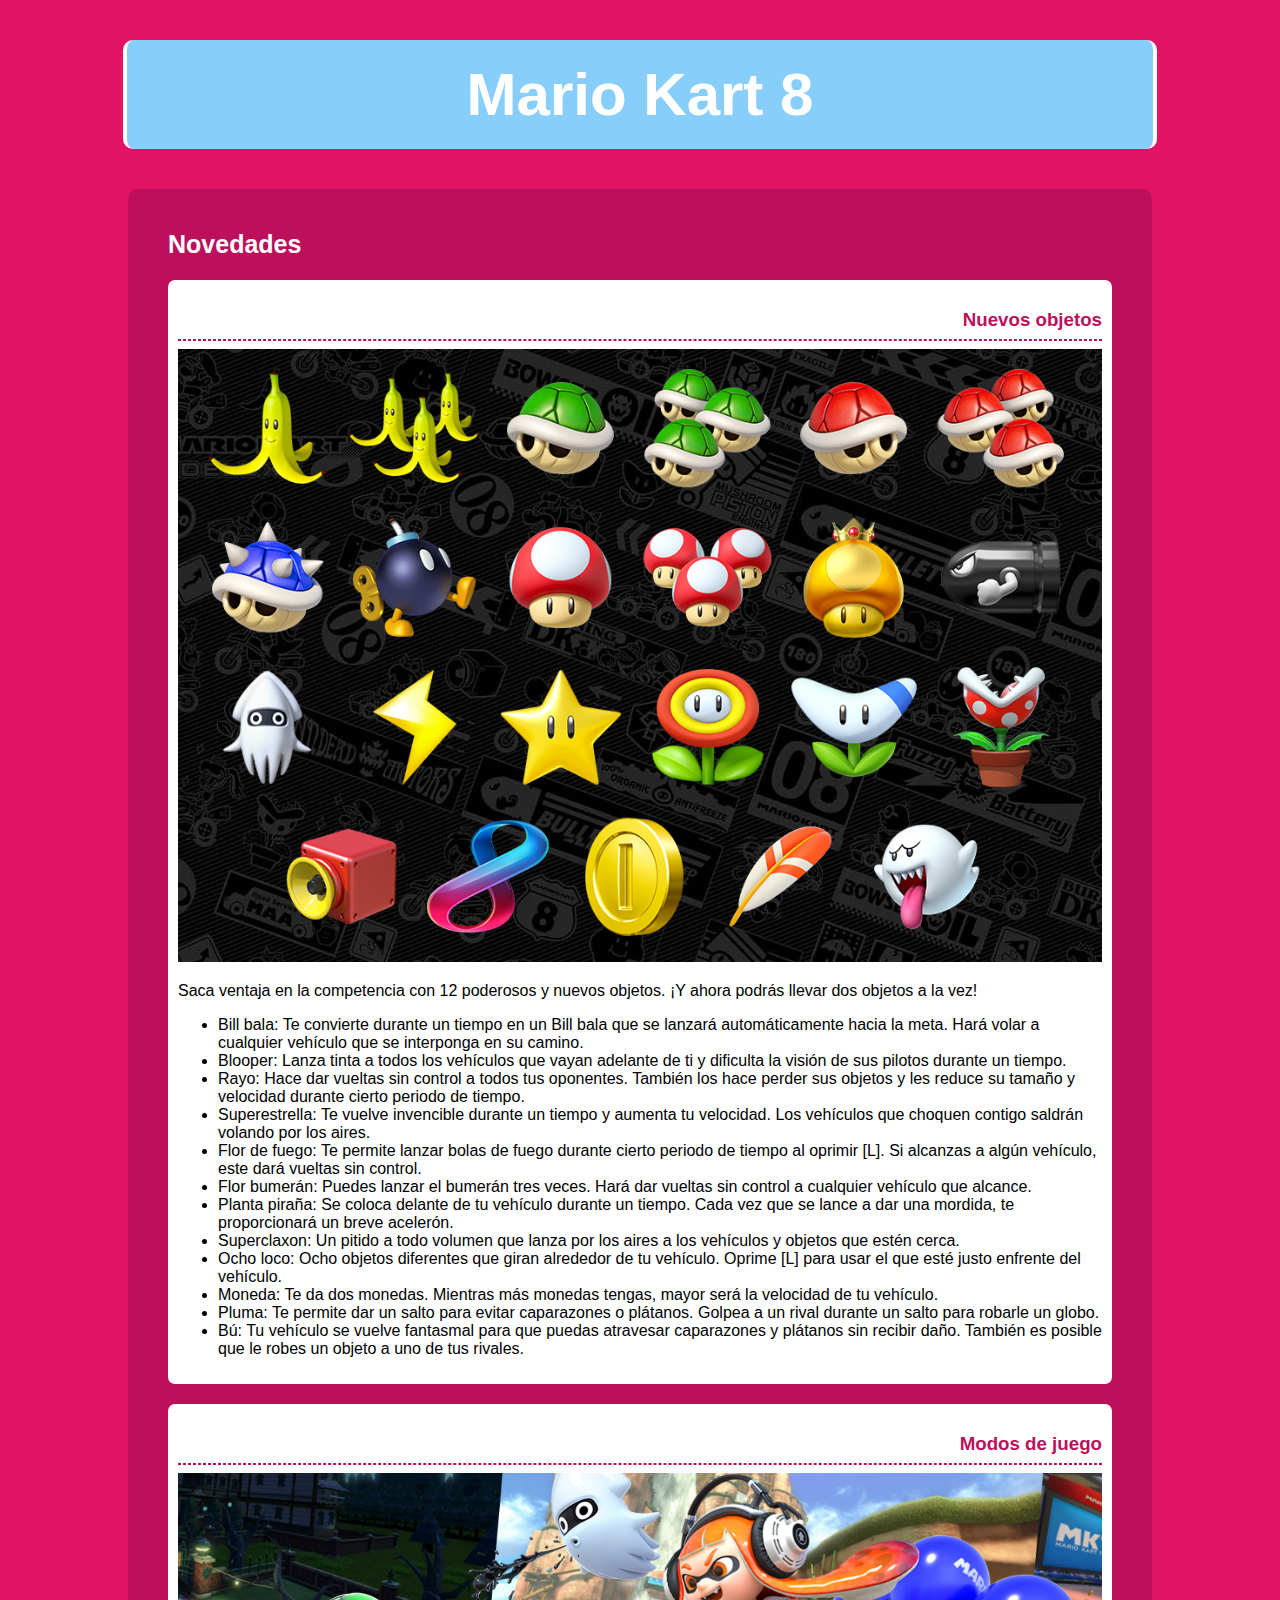
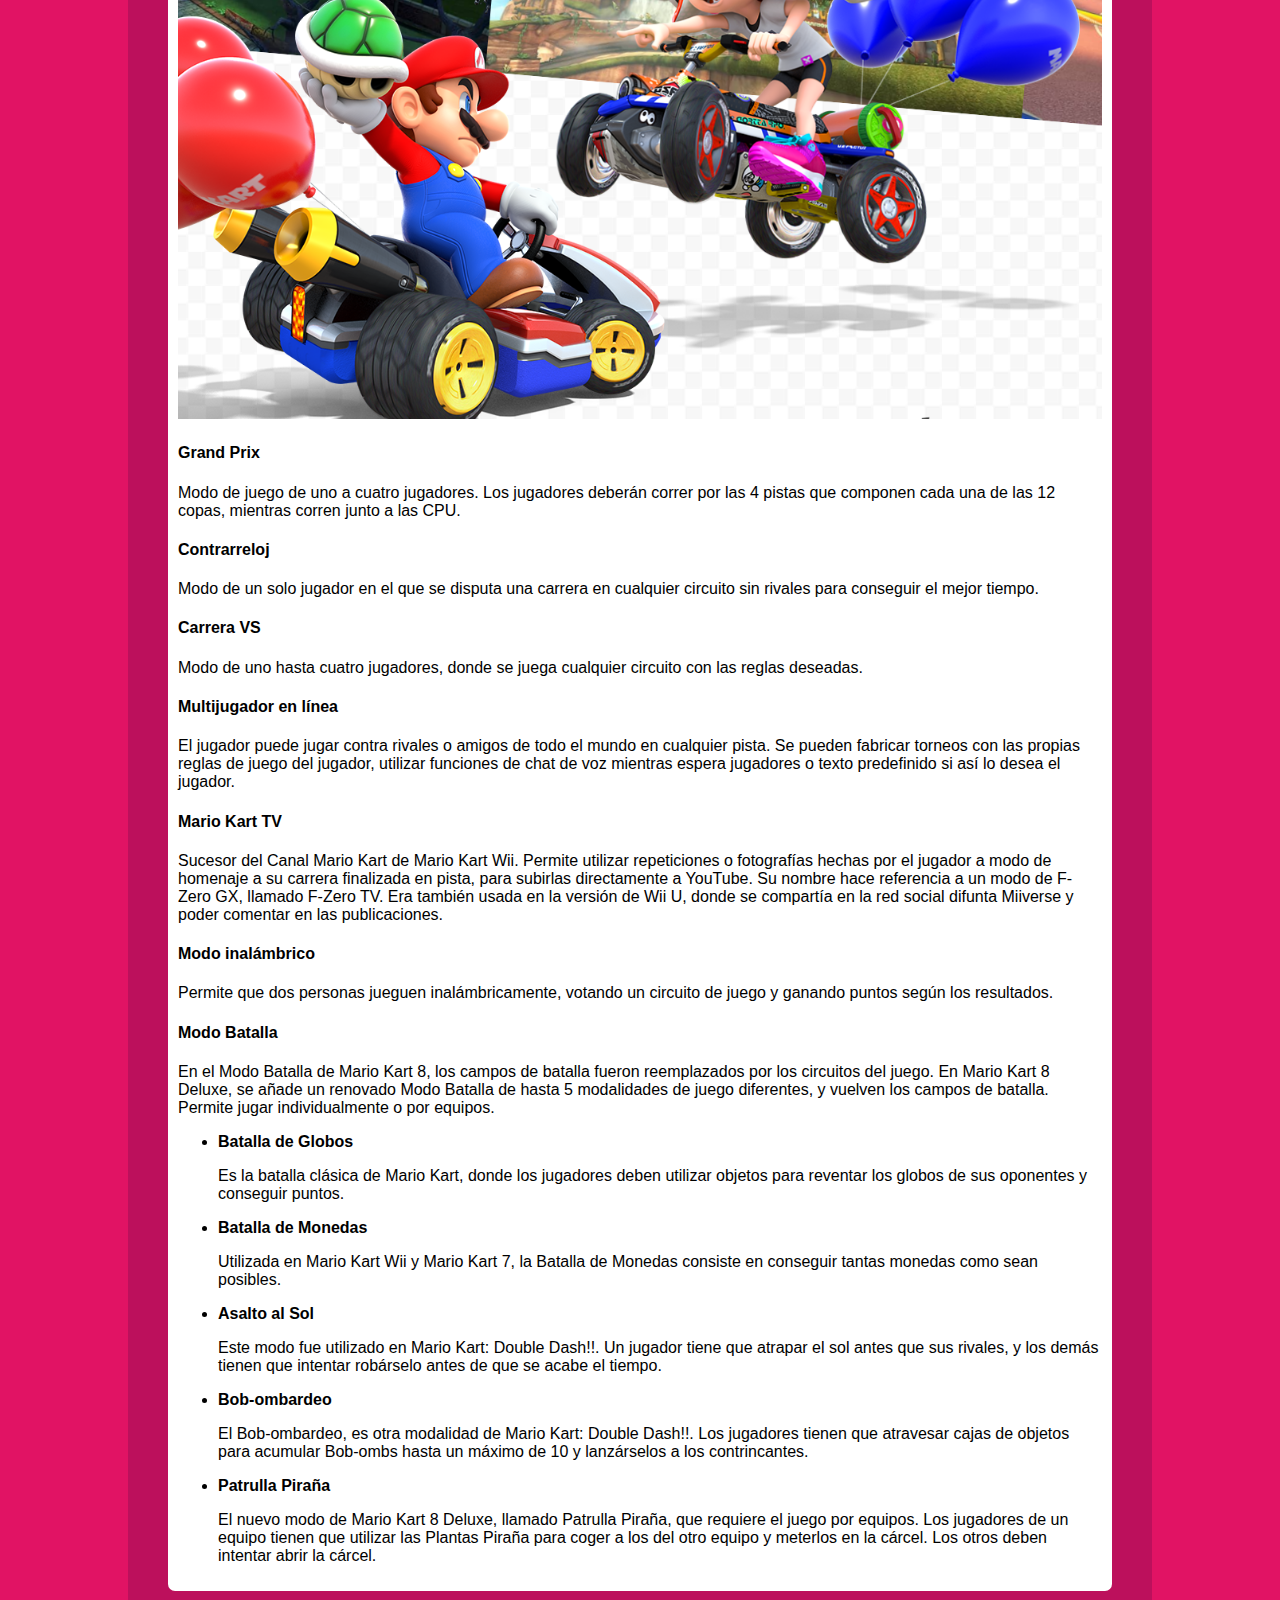
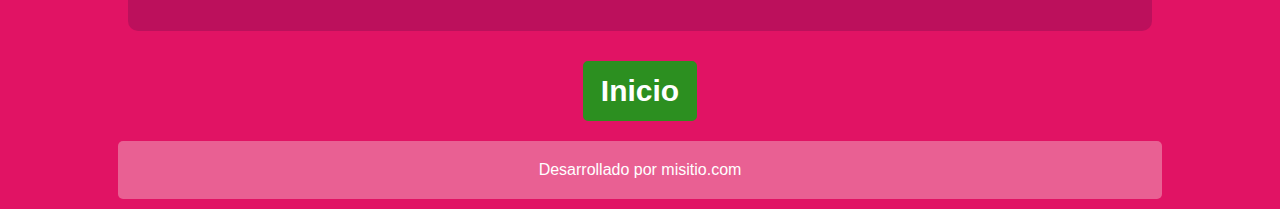
<file: bc_62130-desafio_03-mateo-bloisi-sebastian-munoz/mario-kart8.html>
<!DOCTYPE html>
<html lang="es">
<head>
    <meta charset="UTF-8">
    <meta http-equiv="X-UA-Compatible" content="IE=edge">
    <meta name="viewport" content="width=device-width, initial-scale=1.0">
    <link rel="stylesheet" href="css/estilos-mario.css">
    <title>Mario Kart 8</title>
</head>
<body>

    <header class="header-titulo">
        <h1>Mario Kart 8</h1>
    </header>

    <section>
        <header>
            <h2>Novedades</h2>
        </header>
            <article>
                
                <header>
                    <h3>Nuevos objetos</h3>
                </header>

                    <hr>
                <img src="img/objetos-mario.png" alt="Mario Kart Objetos">

                    <p>
                        Saca ventaja en la competencia con 12 poderosos y nuevos objetos. ¡Y ahora podrás llevar dos objetos a la vez!
                    </p>

                   <ul>
                        <li>Bill bala: Te convierte durante un tiempo en un Bill bala que se lanzará automáticamente hacia la meta. Hará volar a cualquier vehículo que se interponga en su camino.</li>
                        <li>Blooper: Lanza tinta a todos los vehículos que vayan adelante de ti y dificulta la visión de sus pilotos durante un tiempo.</li>
                        <li>Rayo: Hace dar vueltas sin control a todos tus oponentes. También los hace perder sus objetos y les reduce su tamaño y velocidad durante cierto periodo de tiempo.</li>
                        <li>Superestrella: Te vuelve invencible durante un tiempo y aumenta tu velocidad. Los vehículos que choquen contigo saldrán volando por los aires.</li>
                        <li>Flor de fuego: Te permite lanzar bolas de fuego durante cierto periodo de tiempo al oprimir [L]. Si alcanzas a algún vehículo, este dará vueltas sin control.</li>
                        <li>Flor bumerán: Puedes lanzar el bumerán tres veces. Hará dar vueltas sin control a cualquier vehículo que alcance.</li>
                        <li>Planta piraña: Se coloca delante de tu vehículo durante un tiempo. Cada vez que se lance a dar una mordida, te proporcionará un breve acelerón.</li>
                        <li>Superclaxon: Un pitido a todo volumen que lanza por los aires a los vehículos y objetos que estén cerca.</li>
                        <li>Ocho loco: Ocho objetos diferentes que giran alrededor de tu vehículo. Oprime [L] para usar el que esté justo enfrente del vehículo.</li>
                        <li>Moneda: Te da dos monedas. Mientras más monedas tengas, mayor será la velocidad de tu vehículo.</li>
                        <li>Pluma: Te permite dar un salto para evitar caparazones o plátanos. Golpea a un rival durante un salto para robarle un globo.</li>
                        <li>Bú: Tu vehículo se vuelve fantasmal para que puedas atravesar caparazones y plátanos sin recibir daño. También es posible que le robes un objeto a uno de tus rivales.</li>
                   </ul>

                    
            </article>

            <article>
                <header>
                    <h3>Modos de juego</h3>
                </header>
                <hr>
                <img src="img/modos-de-juego-mario.png" alt="Modos de juego">
    
                <h4> <strong>Grand Prix</strong> </h4>
                <p>
                    Modo de juego de uno a cuatro jugadores. Los jugadores deberán correr por las 4 pistas que componen cada
                    una de las 12 copas, mientras corren junto a las CPU.
                </p>
    
                <h4> <strong>Contrarreloj</strong> </h4>
                <p>
                    Modo de un solo jugador en el que se disputa una carrera en cualquier circuito sin rivales para
                    conseguir el mejor tiempo.
                </p>
    
                <h4> <strong>Carrera VS</strong> </h4>
                <p>
                    Modo de uno hasta cuatro jugadores, donde se juega cualquier circuito con las reglas deseadas.
                </p>
    
                <h4> <strong>Multijugador en línea</strong> </h4>
                <p>
                    El jugador puede jugar contra rivales o amigos de todo el mundo en cualquier pista. Se pueden fabricar
                    torneos con las propias reglas de juego del jugador, utilizar funciones de chat de voz mientras espera
                    jugadores o texto predefinido si así lo desea el jugador.
                </p>
    
                <h4> <strong>Mario Kart TV</strong> </h4>
                <p>
                    Sucesor del Canal Mario Kart de Mario Kart Wii. Permite utilizar repeticiones o fotografías hechas por
                    el jugador a modo de homenaje a su carrera finalizada en pista, para subirlas directamente a YouTube. Su
                    nombre hace referencia a un modo de F-Zero GX, llamado F-Zero TV. Era también usada en la versión de Wii
                    U, donde se compartía en la red social difunta Miiverse y poder comentar en las publicaciones.
                </p>
    
                <h4> <strong>Modo inalámbrico</strong> </h4>
                <p>
                    Permite que dos personas jueguen inalámbricamente, votando un circuito de juego y ganando puntos según
                    los resultados.
                </p>
    
                <h4> <strong>Modo Batalla</strong> </h4>
                <p>
                    En el Modo Batalla de Mario Kart 8, los campos de batalla fueron reemplazados por los circuitos del
                    juego. En Mario Kart 8 Deluxe, se añade un renovado Modo Batalla de hasta 5 modalidades de juego
                    diferentes, y vuelven los campos de batalla. Permite jugar individualmente o por equipos.
                </p>
    
                <ul>
                    <li>
                        <strong>Batalla de Globos</strong>
                    </li>
                    <p>
                        Es la batalla clásica de Mario Kart, donde los jugadores deben utilizar objetos para reventar los
                        globos de
                        sus oponentes y conseguir puntos.
                    </p>
    
                    <li>
                        <strong>Batalla de Monedas</strong>
                        <p>
                            Utilizada en Mario Kart Wii y Mario Kart 7, la Batalla de Monedas consiste en conseguir tantas
                            monedas como
                            sean posibles.
                        </p>
                    </li>
    
                    <li>
                        <strong>Asalto al Sol</strong>
                        <p>
                            Este modo fue utilizado en Mario Kart: Double Dash!!. Un jugador tiene que atrapar el sol antes
                            que sus
                            rivales, y los demás tienen que intentar robárselo antes de que se acabe el tiempo.
                        </p>
                    </li>
    
                    <li>
                        <strong>Bob-ombardeo</strong>
                        <p>
                            El Bob-ombardeo, es otra modalidad de Mario Kart: Double Dash!!. Los jugadores tienen que
                            atravesar cajas de
                            objetos para acumular Bob-ombs hasta un máximo de 10 y lanzárselos a los contrincantes.
                        </p>
                    </li>
    
                    <li>
                        <strong>Patrulla Piraña</strong>
                        <p>
                            El nuevo modo de Mario Kart 8 Deluxe, llamado Patrulla Piraña, que requiere el juego por
                            equipos. Los
                            jugadores de un equipo tienen que utilizar las Plantas Piraña para coger a los del otro equipo y
                            meterlos en
                            la cárcel. Los otros deben intentar abrir la cárcel.
                        </p>
                    </li>
                </ul>
    

            </article>
    </section>

        <div> 
            <a href="index.html">Inicio</a>
        </div> 

     

    <footer>Desarrollado por misitio.com</footer>
</body>
</html>
</file>
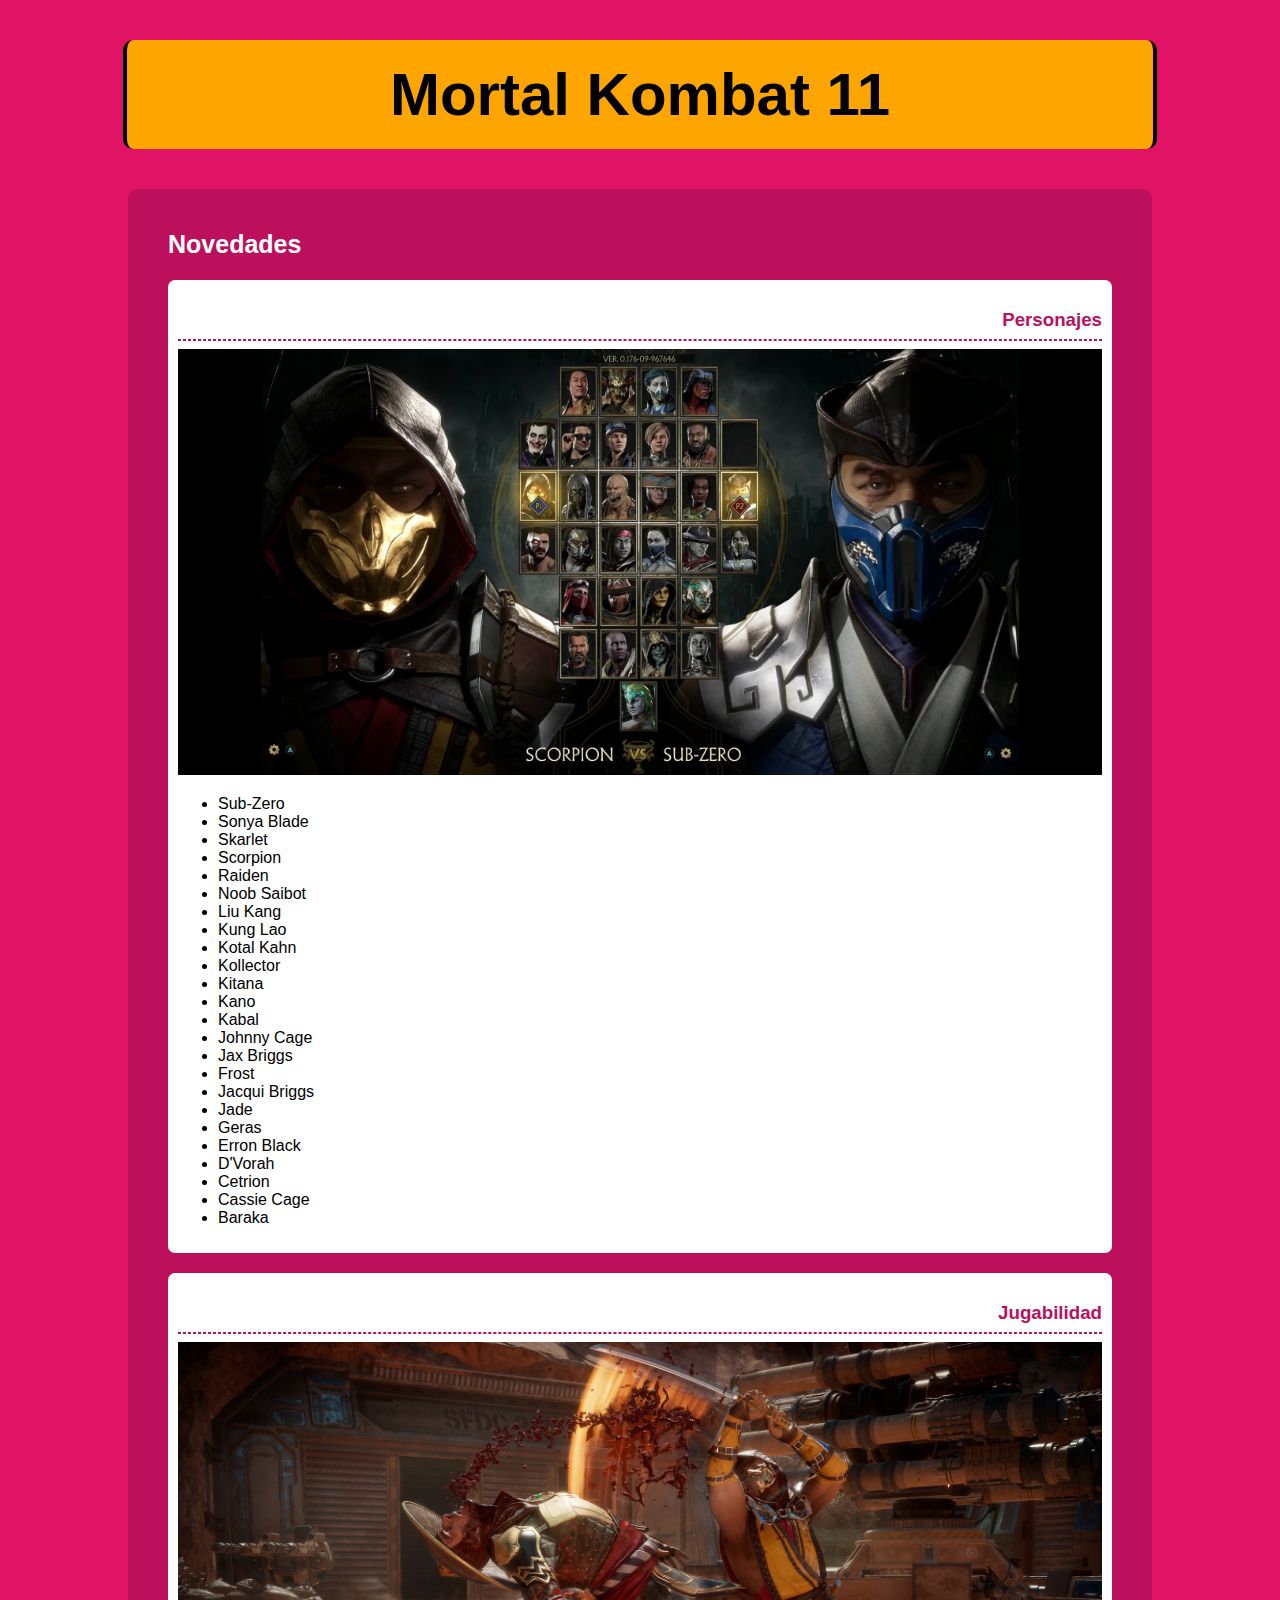
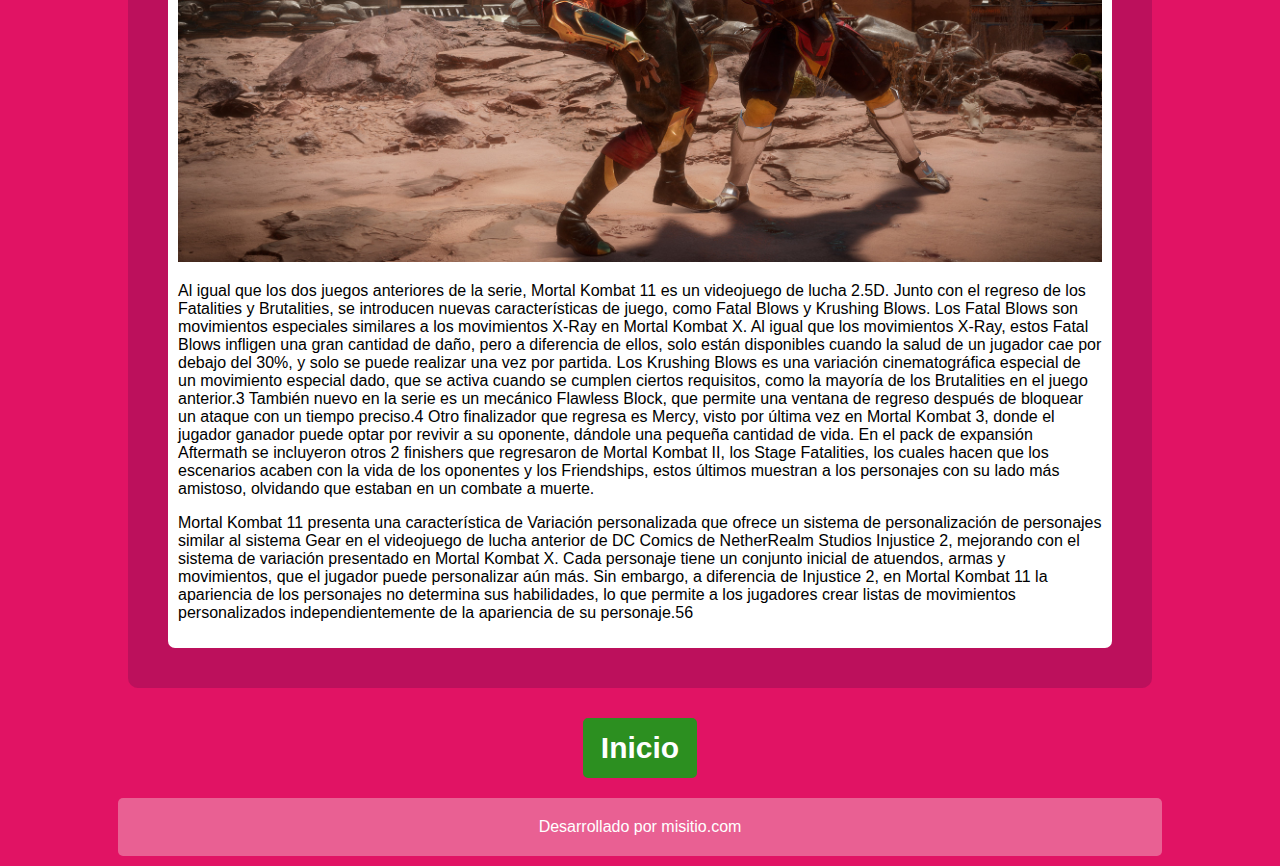
<file: bc_62130-desafio_03-mateo-bloisi-sebastian-munoz/mortal-kombat.html>
<!DOCTYPE html>
<html lang="es">
<head>
    <meta charset="UTF-8">
    <meta http-equiv="X-UA-Compatible" content="IE=edge">
    <meta name="viewport" content="width=device-width, initial-scale=1.0">
    <link rel="stylesheet" href="css/estilos-mk11.css">
    <title>Mortal Kombat 11</title>
</head>
<body>

    <header class="header-titulo">
        <h1>Mortal Kombat 11</h1>
    </header>

    <section>
        <header>
            <h2>Novedades</h2>
        </header>
            <article>
                
                <header>
                    <h3>Personajes</h3>
                </header>

                    <hr>
                <img src="img/mortal-kombat-personajes.jpg" alt="Personajes Mortal Kombat 11">

                    <ul>
                        <li>Sub-Zero</li>
                        <li>Sonya Blade</li>
                        <li>Skarlet</li>
                        <li>Scorpion</li>
                        <li>Raiden</li>
                        <li>Noob Saibot</li>
                        <li>Liu Kang</li>
                        <li>Kung Lao</li>
                        <li>Kotal Kahn</li>
                        <li>Kollector</li>
                        <li>Kitana</li>
                        <li>Kano</li>
                        <li>Kabal</li>
                        <li>Johnny Cage</li>
                        <li>Jax Briggs</li>
                        <li>Frost</li>
                        <li>Jacqui Briggs</li>
                        <li>Jade</li>
                        <li>Geras</li>
                        <li>Erron Black</li>
                        <li>D'Vorah</li>
                        <li>Cetrion</li>
                        <li>Cassie Cage</li>
                        <li>Baraka</li>
                    </ul>

            </article>

            <article>
                <header>
                    <h3>Jugabilidad</h3>
                </header>
                <hr>
                <img src="img/jugabilidad-mk.jpg" alt="Jugabilidad">
    
                <p>
                    Al igual que los dos juegos anteriores de la serie, Mortal Kombat 11 es un videojuego de lucha 2.5D.
                    Junto con el regreso de los Fatalities y Brutalities, se introducen nuevas características de juego,
                    como Fatal Blows y Krushing Blows. Los Fatal Blows son movimientos especiales similares a los
                    movimientos X-Ray en Mortal Kombat X. Al igual que los movimientos X-Ray, estos Fatal Blows infligen una
                    gran cantidad de daño, pero a diferencia de ellos, solo están disponibles cuando la salud de un jugador
                    cae por debajo del 30%, y solo se puede realizar una vez por partida. Los Krushing Blows es una
                    variación cinematográfica especial de un movimiento especial dado, que se activa cuando se cumplen
                    ciertos requisitos, como la mayoría de los Brutalities en el juego anterior.3​ También nuevo en la serie
                    es un mecánico Flawless Block, que permite una ventana de regreso después de bloquear un ataque con un
                    tiempo preciso.4​ Otro finalizador que regresa es Mercy, visto por última vez en Mortal Kombat 3, donde
                    el jugador ganador puede optar por revivir a su oponente, dándole una pequeña cantidad de vida. En el
                    pack de expansión Aftermath se incluyeron otros 2 finishers que regresaron de Mortal Kombat II, los
                    Stage Fatalities, los cuales hacen que los escenarios acaben con la vida de los oponentes y los
                    Friendships, estos últimos muestran a los personajes con su lado más amistoso, olvidando que estaban en
                    un combate a muerte.
                </p>
    
                <p>
                    Mortal Kombat 11 presenta una característica de Variación personalizada que ofrece un sistema de
                    personalización de personajes similar al sistema Gear en el videojuego de lucha anterior de DC Comics de
                    NetherRealm Studios Injustice 2, mejorando con el sistema de variación presentado en Mortal Kombat X.
                    Cada personaje tiene un conjunto inicial de atuendos, armas y movimientos, que el jugador puede
                    personalizar aún más. Sin embargo, a diferencia de Injustice 2, en Mortal Kombat 11 la apariencia de los
                    personajes no determina sus habilidades, lo que permite a los jugadores crear listas de movimientos
                    personalizados independientemente de la apariencia de su personaje.5​6​
                </p>
    

            </article>
    </section>

        <div> 
            <a href="index.html">Inicio</a>
        </div> 

    <footer>Desarrollado por misitio.com</footer>
</body>
</html>
</file>
<file: bc_62130-desafio_03-mateo-bloisi-sebastian-munoz/css/estilos-1.css>
body {
    background-color: #e11364;
    font-family: Arial, Helvetica, sans-serif;
    padding: 0 100px 0 100px;
}

.header-titulo {
    background-color: #bc105c;
    text-align: center;
    margin: 15px;
    border-left: 4px solid white;
    border-right: 4px solid white;
    
}

section {
    background-color: #bc105c;
    padding: 20px;
    margin: 20px;
    border-radius: 10px;
}

h1 {
    color: white;
    padding: 20px;
    font-size: 60px;
}

h2 {
    padding-left: 20px;
    font-size: 25px;
    color: white;
}

h3 {
    text-align: right ;
    color: #bc105c;
    margin-bottom: 0;
    
    width: 100%;

}

article {
    background-color: white;
    border-radius: 7px;
    padding: 10px;
    margin: 20px;
}

hr {
    color: #bc105c;
    border: 1px dashed;
}

img {
    width: 100%;
    height: 100%;
}

a {
    display: inline-block;
    background-color: rgb(44,143,32);
    width: auto;
    border: solid rgb(44,143,32);
    border-radius: 5px;
    margin: 10px;
    cursor: pointer;
    color: white;
    font-size: 20px;
    font-weight: 600;
    padding: 10px;
    text-decoration: none;
}

a:hover {
    background-color: rgb(225,19,100);
    border: solid rgb(225,19,100);
    border-radius: 5px;
    margin: 10px;
}

div {
    text-align: center;
}

footer {
    background-color: rgb(233,96,147);
    color: white;
    border-radius: 5px;
    justify-content: center;
    text-align: center;
    padding: 20px;
    margin: 10px;
}
</file>
<file: bc_62130-desafio_04-mateo-bloisi_sebastian-muñoz/css/estilos.css>
body {
    background-color: #e11364;
    font-family: Arial, Helvetica, sans-serif;
    padding: 0 100px 0 100px;
}

.header-titulo {
    background-color: #bc105c;
    text-align: center;
    margin: 15px;
    border-left: 4px solid white;
    border-right: 4px solid white;
    
}

section {
    background-color: #bc105c;
    padding: 20px;
    margin: 20px;
    border-radius: 10px;
}

h1 {
    color: white;
    padding: 20px;
    font-size: 60px;
}

h2 {
    padding-left: 20px;
    font-size: 25px;
    color: white;
}

h3 {
    text-align: right ;
    color: #bc105c;
    margin-bottom: 0;
    
    width: 100%;

}

article {
    background-color: white;
    border-radius: 7px;
    padding: 10px;
    margin: 20px;
}

hr {
    color: #bc105c;
    border: 1px dashed;
}

img {
    width: 100%;
    height: 100%;
}

a {
    display: inline-block;
    background-color: rgb(44,143,32);
    width: auto;
    border: solid rgb(44,143,32);
    border-radius: 5px;
    margin: 10px;
    cursor: pointer;
    color: white;
    font-size: 20px;
    font-weight: 600;
    padding: 10px;
    text-decoration: none;
}

a:hover {
    background-color: rgb(225,19,100);
    border: solid rgb(225,19,100);
    border-radius: 5px;
    margin: 10px;
}

div {
    text-align: center;
}

footer {
    background-color: rgb(233,96,147);
    color: white;
    border-radius: 5px;
    justify-content: center;
    text-align: center;
    padding: 20px;
    margin: 10px;
}
</file>
<file: bc_62130-desafio_04-mateo-bloisi_sebastian-muñoz/css/estilos-2.css>
body {
    background-image: url(../img/fondo-mario.jpg);
    background-repeat: repeat;
    font-family: Arial, Helvetica, sans-serif;
    padding: 0 100px 0 100px;
}

.header-titulo {
    background: rgb(238,174,202);
    background: radial-gradient(circle, rgba(238,174,202,1) 15%, rgba(91,166,254,1) 52%);
    text-align: center;
    margin: 15px;
    border-radius: 25px;
    
}

section {
    background: rgb(131,58,180);
    background: linear-gradient(90deg, rgba(131,58,180,1) 0%, rgba(253,29,29,1) 50%, rgba(252,176,69,1) 100%);
    padding: 20px;
    margin: 20px;
    border-radius: 10px;
}

h1 {
    color: white;
    padding: 20px;
    font-size: 60px;
   
}

h2 {
    background-color: rgb(38, 127, 228);
    text-shadow: 2px 2px #00000028;
    text-align: center;
    box-shadow: 0 8px 8px 0 rgba(0, 0, 0, 0.664);
    font-size: 25px;
    color: white;
    border-radius: 5px;
    
}

.h3-mario {
    text-align: right ;
    color: crimson;
    margin-bottom: 0;
    
    width: 100%;

}

.h3-mk {
    text-align: left ;
    color: crimson;
    margin-bottom: 0;
    
    width: 100%;

}


article {
    background-color: white;
    border-radius: 7px;
    padding: 30px;
    padding-bottom: 150px;
    margin: 20px;
    box-shadow: 0 8px 8px 0 rgba(0, 0, 0, 0.664);
}

hr {
    color: crimson;
    border: 1px solid;
}

p {
    text-shadow: 2px 2px #0000000c;
    
}
    

.img-1 {
    float: right;
    width: 40%;
    height: 100%;
    margin-left: 30px;
    margin-top: 12px;
    border-radius: 20px;
    box-shadow: 0 8px 8px 0 rgba(0, 0, 0, 0.664);
}

.img-2 {
    float: left;
    width: 40%;
    height: 100%;
    margin-right: 30px;
    margin-top: 12px;
    border-radius: 20px;
    box-shadow: 0 8px 8px 0 rgba(0, 0, 0, 0.664);
}

a {
    display: inline-block;
    background-color: rgb(38, 127, 228);
    width: auto;
    border: solid rgb(38, 127, 228);
    border-radius: 5px;
    margin: 10px;
    cursor: pointer;
    color: white;
    font-size: 20px;
    font-weight: 600;
    padding: 10px;
    text-decoration: none;
    box-shadow: 0 8px 8px 0 rgba(0, 0, 0, 0.664);
}

a:hover {
    background-color: crimson;
    border: solid crimson;
    border-radius: 5px;
    margin: 10px;
}

div {
    text-align: center;
}

footer {
    background-color: rgba(53, 137, 233, 0.781);
    color: white;
    border-radius: 5px;
    justify-content: center;
    text-align: center;
    padding: 20px;
    margin: 10px;
}
</file>
<file: bc_62130-desafio_06-mateo-bloisi-sebastian-muñoz/css/estilos.css>
@import url('https://fonts.googleapis.com/css2?family=Poppins:wght@700&family=Roboto&display=swap');

* {
    margin: 1px;
}

body {
    background-color: rgb(31, 32, 36);
    font-family: 'Roboto', sans-serif;
}

header {
    margin: 40px 15%;
    text-align: center;
    border-top: 20px solid rgb(77, 109, 98);
    border-bottom: 20px solid rgb(77, 109, 98);
    border-left: 20px solid transparent;
    border-right: 20px solid transparent;
}

h1 {
    font-family: 'Poppins', sans-serif;
    color: rgb(235, 235, 232);
    margin: auto;
    text-align: center;
}

form {
    display: flex;
    justify-content: center;
    align-items: center;
    flex-wrap: wrap;
}

legend {
    color: white;
    font-family: 'Poppins', sans-serif;
    background-color: rgb(77, 109, 98);
    padding: 10px;
    border-radius: 5px;
    font-size: 15px;
}


span {
    font-size: 25px;
}

fieldset {
    background-color: rgb(214, 226, 222);
    margin: 10px 10px 10px 10px;
    border: 1px solid rgb(77, 109, 98);
    border-radius: 2px;
    width: 70%;
}

fieldset:focus-within {
    background-color: rgb(166, 193, 186);
}

fieldset:focus-within legend {
    background-color: rgb(41, 61, 55);
}

div {
    text-align: center;
}

label {
    display: block;
    margin-left: 5px;
    margin-right: 5px;
    margin-bottom: 10px;
}


input {
    margin-bottom: 10px;
    width: 70%;
    height: 25px;
}

input:focus-within {
    background-color: rgb(41, 61, 55);
    color: white;
}

.input-2 {
    width: auto;
}

.nacionalidad-cont {
    width: 70%;
    height: 30px;
    margin-bottom: 10px;
}

.coment-cont {
    margin-bottom: 10px;
}


textarea {
    resize: vertical;
    width: 70%;
}

textarea:focus-within {
    background-color: rgb(41, 61, 55);
    color: white;
}

.sexo-cont {
    display: flex;
    justify-content: center;
}

.actividades {
    display: flex;
    justify-content: flex-start;
    width: auto;
}

.tildado-opciones {
    display: flex;
    flex-direction: row;
    justify-content: flex-start;
    align-items: center;
}

p {
    margin-bottom: 10px;
}

.sexo-p {
    text-align: center;
    margin-bottom: 10px;
}

.alin-derecha {
    direction: rtl;
}

.alin-derecha::placeholder {
    text-align: right;
}

hr {
    border-top: 0px;
    border-left: 0px;
    border-right: 0px;
    border-bottom: 10px #A6C1B9 dotted;
    margin: 0 33%;
}

.ultimo-div {
    display: block;
    width: 73%;
}

.terminos-y-condiciones,
.recibir-novedades {
    color: white;
    display: flex;
    flex-direction: row;
    justify-content: flex-start;
    align-items: center;
}

.campo-oblig {
    color: white;
}

.botones {
    margin: 40px 300px 40px 300px;
    display: flex;
    flex-direction: row;
    justify-content: center;
    align-self: center;
    flex-wrap: nowrap;
}

button {
    font-size: 20px;
    margin: 0 20px 0 2px;
    background-color: rgb(44, 61, 55);
    padding: 20px;
    color: rgb(166, 193, 186);
    border: 1px solid rgb(166, 193, 186);
    border-radius: 5px;
}

button:hover {
    background-color: rgb(166, 193, 186);
    border: 1px solid rgb(44, 61, 55);
    color: rgb(44, 61, 55);
}
</file>
<file: bc_62130-desafio_06-mateo-bloisi-sebastian-muñoz/css/estilos-retro.css>
@import url('https://fonts.googleapis.com/css2?family=Poppins:wght@700&family=Roboto&display=swap');

* {
    margin: 1px;
}

body {
    background-color: rgb(31, 32, 36);
    font-family: 'Teko', sans-serif;
    background-image: url("../img/retro-gym-naranja-2.png");
}

header {
    margin: 40px 15%;
    text-align: center;
    background-color: #205592;
    border-radius: 10px;
    border-style: double;
    box-shadow: 10px 10px 5px 0px rgba(0,0,0,0.75);
    
}

h1 {
    font-family: 'Bungee Shade';
    font-size: 70px;
    color: rgb(0, 0, 0);
    margin: auto;
    text-align: center;
    
}

form {
    display: flex;
    justify-content: center;
    align-items: center;
    flex-wrap: wrap;
}

legend {
    color: rgb(235, 191, 47);
    font-family: 'Zen Tokyo Zoo', cursive;
    background-color: #205592;
    padding: 10px;
    border-radius: 5px;
    font-size: 15px;
    border-style: double;
}


span {
    font-size: 25px;
}

fieldset {
    background-color: rgb(183, 206, 224);
    margin: 10px 10px 10px 10px;
    border-radius: 2px;
    width: 70%;
    box-shadow: 10px 10px 5px 0px rgba(0,0,0,0.75);
    border-style: double;
}

.field-datos{
    background-image: url(../img/emoji-1-removebg-preview.png);
    background-repeat: no-repeat ;
    background-position: right bottom;
}

.field-contacto {
    background-image: url(../img/telefono.png);
    background-repeat: no-repeat ;
    background-position: right bottom;
    background-size: 100px;
}

.field-actividades {
    background-image: url(../img/actividades.png);
    background-repeat: no-repeat;
    background-position: right bottom;
}



fieldset:focus-within {
    background-color: rgb(88, 154, 240);
}

div {
    text-align: center;
}

label {
    display: block;
    margin-left: 5px;
    margin-right: 5px;
    margin-bottom: 10px;
    font-family: 'Teko', sans-serif;
    font-size: 20px;
}


input {
    margin-bottom: 10px;
    width: 70%;
    height: 25px;
}

input:focus-within {
    background-color: rgb(39, 80, 192);
    color: white;
}

.input-2 {
    width: auto;
}

.nacionalidad-cont {
    width: 70%;
    height: 30px;
    margin-bottom: 10px;
}

.coment-cont {
    margin-bottom: 10px;
}


textarea {
    resize: vertical;
    width: 70%;
}

textarea:focus-within {
    background-color: rgb(41, 61, 55);
    color: white;
}

.sexo-cont {
    display: flex;
    justify-content: center;
}

.actividades {
    display: flex;
    justify-content: flex-start;
    width: auto;
}

.tildado-opciones {
    display: flex;
    flex-direction: row;
    justify-content: flex-start;
    align-items: center;
}

p {
    margin-bottom: 10px;
}

.sexo-p {
    text-align: center;
    margin-bottom: 10px;
}

.alin-derecha {
    direction: rtl;
}

.alin-derecha::placeholder {
    text-align: right;
}

hr {
    border-top: 0px;
    border-left: 0px;
    border-right: 0px;
    border-bottom: 10px #A6C1B9 dotted;
    margin: 0 33%;
}

.ultimo-div {
    display: block;
    width: 73%;
}

.terminos-y-condiciones,
.recibir-novedades {
    color: white;
    display: flex;
    flex-direction: row;
    justify-content: flex-start;
    align-items: center;
}

.campo-oblig {
    color: white;
}

.botones {
    margin: 40px 300px 40px 300px;
    display: flex;
    flex-direction: row;
    justify-content: center;
    align-self: center;
    flex-wrap: nowrap;
}

button {
    font-size: 20px;
    margin: 0 20px 0 2px;
    background-color: rgb(37, 98, 179);
    padding: 20px;
    color: rgb(166, 193, 186);
    border: 1px solid rgb(166, 193, 186);
    border-radius: 5px;
    font-family: 'Zen Tokyo Zoo', cursive;
    font-size: 30px;
}

button:hover {
    background-color: rgb(137, 185, 240);
    
    border-style: double;
    color: rgb(44, 61, 55);

}
</file>
<file: bc_62130-desafio_06-mateo-bloisi-sebastian-muñoz/css/estilos-futuro.css>
@import url('https://fonts.googleapis.com/css2?family=Exo+2&family=Smokum&display=swap');

* {
    margin: 2px;
    box-sizing: border-box;
}

body {
    background-image: linear-gradient(to right, rgb(255, 117, 11) , rgb(255, 0, 179));
    color: gold;
    font-family: 'Exo 2', sans-serif;
}

header {
    background-image: linear-gradient(to right, rgb(65, 52, 240), rgb(73, 20, 117));
    margin: 40px 10%;
    text-align: center;
    border-radius: 150px 0px 150px 0px;
    border: 10px ridge rgb(219, 218, 218);
    box-shadow: 0px 0px 10px 10px purple;
}

h1 {
    margin: 10px 10%;
    font-family: 'Smokum', sans-serif;
    font-size: 40px;
    color: rgb(219, 218, 218);
    letter-spacing: 10px;
}

form {
    margin: 0px 10%;
    display: flex;
    justify-content: center;
    align-items: center;
    flex-wrap: wrap;
}

fieldset {
    background-color: rgba(78, 15, 125, 0.5);
    margin: 10px;
    border: 10px solid gold;
    border-radius: 40px 80px 40px 80px;
    width: 100%;
    position: relative;
}

.field-datos{
    background-image: url(../img/deportista-futuro.png);
    background-repeat: no-repeat ;
    background-position: right bottom;
    background-size: 15%;
    margin: 10px;
}

.field-contacto {
    background-image: url(../img/smartphone.png);
    background-repeat: no-repeat ;
    background-position: right bottom;
    background-size: 12%;
    margin: 10px;
}

.field-actividades {
    background-image: url(../img/pelota.png);
    background-repeat: no-repeat;
    background-position: right bottom;
    background-size: 12%;
    margin: 10px;
}

fieldset:focus-within {
    box-shadow: 0px 0px 10px 10px yellow;
    background-color: rgba(37, 37, 133, 0.7);
    border: 10px solid transparent;
}

fieldset:focus-within legend {
    box-shadow: 0px 0px 10px 10px violet inset;
    background-color: rgba(37, 37, 133);
    color: white;
}


legend {
    box-shadow: 0px 0px 5px 0px violet;
    margin-left: 10px;
    color: blue;
    font-family: 'Exo 2', sans-serif;
    background-color: #ff007f;
    padding: 10px;
    border-radius: 10px;
    font-size: 18px;
    font-weight: bold;
}

span {
    font-size: 25px;
}

div {
    text-align: center;
}

label {
    display: block;
    margin: 10px 0px 10px 0px;
}

input, select, textarea {
    margin-bottom: 10px;
    width: 80%;
    padding: 10px;
    border-radius: 5px;
    background-color: #3f3f3f;
    border: 1px solid #3f3f3f;
    color: rgb(255, 213, 0);
    font-weight: bold;
    letter-spacing: 3px;
    box-shadow: 0px 0px 2px 2px purple inset;
}

input:focus, select:focus, textarea:focus {
    background-color: #5f5f5f;
    border-color: #5f5f5f;
}


.input-2 {
    width: auto;
    margin: 10px;
}

textarea {
    resize: vertical;
}

.sexo-cont {
    display: flex;
    justify-content: center;
}

.actividades {
    display: flex;
    justify-content: flex-start;
    width: auto;
}

.tildado-opciones {
    display: flex;
    flex-direction: row;
    justify-content: flex-start;
    align-items: center;
}

p {
    margin-bottom: 10px;
}

.sexo-p {
    text-align: center;
    margin-bottom: 10px;
}

.alin-derecha {
    direction: rtl;
}

.alin-derecha::placeholder {
    text-align: right;
}

hr {
    margin: 20px;
    box-shadow: 0px 0px 10px 0px violet;
    border-top: 0px;
    border-left: 0px;
    border-right: 0px;
    border-bottom: 5px dashed silver;
    width: 70%;
    height: 2px;
}

.ultimo-div {
    display: block;
    width: 70%;
}

.terminos-y-condiciones,
.recibir-novedades {
    margin: 10px;
    color: white;
    display: flex;
    flex-direction: row;
    justify-content: flex-start;
    align-items: center;
}

.campo-oblig {
    color: white;
}

.botones {
    margin: 40px 300px 40px 300px;
    display: flex;
    flex-direction: row;
    justify-content: center;
    align-self: center;
    flex-wrap: nowrap;
}

button {
    font-family: 'Courier New', Courier, monospace;
    font-size: 20px;
    font-weight: bold;
    margin: 0 20px 0 2px;
    background-color: #ff007f;
    padding: 20px;
    color: blue;
    border: 1px solid rgb(166, 193, 186);
    border-radius: 50% 50% 50% 50%; 
}

button:hover {
    box-shadow: 0px 0px 10px 0px rgb(15, 3, 255);
    background-color: silver;
    border: 0;
    color: rgb(44, 61, 55);
}

@media screen and (max-width: 768px) {
    body {
        font-size: 10px;
    }
    #titulo {
      font-size: 24px;
    }
    select {
        font-size: 10px;
    }

    button {
        font-size: 15px;
    }

    .botones {
        width: 70%;
    }

    .field-actividades, .field-contacto, .field-datos {
        margin: 0px;
        background-size: 5%;
    }
    
}

@media screen and (max-width: 480px) {
    #titulo {
      font-size: 18px;
    }
    legend {
        font-size: 10px;
    }

    select {
        font-size: 10px;
    }

    span {
        font-size: 12px;
    }
    ::placeholder{
        font-size: 8px
    }
    button {
        font-size: 10px;
    }

    .botones {
        width: 70%;
    }
       
}
</file>
<file: bc_62130-desafio_02-mateo-bloisi_joaquin-parada/ejercicio-1/css/estilos.css>
body {
    background-color: #273238;
}

h1 {
    background-color: white;
    color: #688591;
    text-align: center;
    font-family: Impact, Charcoal, sans-serif;
    font-size: 50px;
}

p {
    font-family: 'Lucida Sans Unicode', 'Lucida Grande', sans-serif;
    color: white;
}

h2 {
    font-size: 24px;
    font-family: sans-serif;
}
h2::first-letter{
    font-size: 28px;
}
.aspiradoras {
    letter-spacing: 0px;
    font-weight: 900;
    font-style: italic;
    color: #dfcfc2
}

.celulares {
    letter-spacing: 0px;
    font-weight: 900;
    font-style: italic;
    color: #a0c1c9;

}

.consolas {
    letter-spacing: 0px;
    font-weight: 900;
    font-style: italic;
    color: #bebdc8;

}

.hometheater {
    letter-spacing: 0px;
    font-weight: 900;
    font-style: italic;
    color: #8d94a1;

}

.televisores {
    letter-spacing: 0px;
    font-weight: 900;
    font-style: italic;
    color: #b5afa1;

}
img {
    margin-left: 50px;
    border: 6px  solid;
}
.aspiradoras-img {
    padding: 1px 0px 0px 1px;
    border-color: #dfcfc2;
}
.celulares-img {
    padding: 0px 0px 1px 1px;
    border-color: #a0c1c9;
}
.consolas-img {
    padding: 1px 0px 1px 1px;
    border-color:  #bebdc8;
}
.hometheater-img {
    padding: 1px 0px 0px 1px;
    border-color: #8d94a1;
    width: 500px;

}
.televisores-img {
    padding: 0px 0px 1px 1px;
    border-color: #b5afa1;
}
</file>
<file: bc_62130-desafio_02-mateo-bloisi_joaquin-parada/ejercicio-2/css/style.css>
body {
    background-color: rgb(40, 150, 137);
}

h1 {
    font-family: 'Franklin Gothic Medium',
        'Arial Narrow',
        Arial,
        sans-serif;
    text-align: center;
    color: rgb(250, 237, 64);
}

div {
    display: flex;
    justify-content: center;
    flex-wrap: wrap
}

div img {
    margin: 5px;
    border: 7px white solid;
    height: fit-content;
    width: fit-content;
}
</file>
<file: bc_62130-desafio_02-mateo-bloisi_joaquin-parada/ejercicio-3/css/estilos.css>
body {
    font-family: 'Lucida Sans', 'Lucida Sans Regular', 'Lucida Grande', 'Lucida Sans Unicode', Geneva, Verdana, sans-serif;
}

h1 {
    text-align: center;
    font-size: 40px;
    color: rgb(179, 81, 156);
    letter-spacing: 0.5em;
    font-weight: 100;
}

h2 {
    font-weight: 120;
    letter-spacing: 0.4em;
    color: rgb(179, 81, 156)
}

p {
    font-size: 14px;
    line-height: 1.5;
    font-size: 15px;
    color: rgb(39, 104, 179);
}

.logo-img {
    display: block;
    margin: 0 auto;
    width: 30vw;
}

.animal-img {
    display: block;
    max-width: 400px;
    float: right;
    margin-left: 15px;
    margin-bottom: 25px;
}

.caribbean-img {
    display: block;
    max-width: 400px;
    float: left;
    margin-right: 15px;
    margin-bottom: 15px;

}

.lodge-img {
    display:block;
    max-width: 400px;
    float: right;
    margin-left: 15px;
    margin-bottom: 25px;

}

.mickey-minnie-img {
    display: block;
    width: 100vw;
}
</file>
<file: bc_62130-desafio_03-mateo-bloisi-sebastian-munoz/css/estilos-mario.css>
body {
    background-color: #e11364;
    font-family: Arial, Helvetica, sans-serif;
    padding: 0 100px 0 100px;
}

.header-titulo {
    background-color: lightskyblue;
    text-align: center;
    margin: 15px;
    border-left: 4px solid white;
    border-right: 4px solid white;
    border-radius: 10px;
}

section {
    background-color: #bc105c;
    padding: 20px;
    margin: 20px;
    border-radius: 10px;
}

h1 {
    color: white;
    padding: 20px;
    font-size: 60px;
}

h2 {
    padding-left: 20px;
    font-size: 25px;
    color: white;
}

h3 {
    text-align: right ;
    color: #bc105c;
    margin-bottom: 0;
    
    width: 100%;

}

article {
    background-color: white;
    border-radius: 7px;
    padding: 10px;
    margin: 20px;
}

hr {
    color: #bc105c;
    border: 1px dashed;
}

img {
    width: 100%;
    height: 100%;
}

a {
    display: inline-block;
    background-color: rgb(44,143,32);
    width: auto;
    border: solid rgb(44,143,32);
    border-radius: 5px;
    margin: 10px;
    cursor: pointer;
    color: white;
    font-size: 30px;
    font-weight: 600;
    padding: 10px 15px;
    text-decoration: none;
}

a:hover {
    background-color: rgb(233, 82, 55);
    border: solid rgb(233, 82, 55);
    border-radius: 5px;
    margin: 10px;
}

div {
    text-align: center;
}

footer {
    background-color: rgb(233,96,147);
    color: white;
    border-radius: 5px;
    justify-content: center;
    text-align: center;
    padding: 20px;
    margin: 10px;
}
</file>
<file: bc_62130-desafio_03-mateo-bloisi-sebastian-munoz/css/estilos-mk11.css>
body {
    background-color: #e11364;
    font-family: Arial, Helvetica, sans-serif;
    padding: 0 100px 0 100px;
}

.header-titulo {
    background-color: orange;
    text-align: center;
    margin: 15px;
    border-left: 4px solid black;
    border-right: 4px solid black;
    border-radius: 10px;
}

section {
    background-color: #bc105c;
    padding: 20px;
    margin: 20px;
    border-radius: 10px;
}

h1 {
    color: black;
    padding: 20px;
    font-size: 60px;
}

h2 {
    padding-left: 20px;
    font-size: 25px;
    color: white;
}

h3 {
    text-align: right ;
    color: #bc105c;
    margin-bottom: 0;
    
    width: 100%;

}

article {
    background-color: white;
    border-radius: 7px;
    padding: 10px;
    margin: 20px;
}

hr {
    color: #bc105c;
    border: 1px dashed;
}

img {
    width: 100%;
    height: 100%;
}

a {
    display: inline-block;
    background-color: rgb(44,143,32);
    width: auto;
    border: solid rgb(44,143,32);
    border-radius: 5px;
    margin: 10px;
    cursor: pointer;
    color: white;
    font-size: 30px;
    font-weight: 600;
    padding: 10px 15px;
    text-decoration: none;
}

a:hover {
    background-color: rgb(233, 82, 55);
    border: solid rgb(233, 82, 55);
    border-radius: 5px;
    margin: 10px;
}

div {
    text-align: center;
}

footer {
    background-color: rgb(233,96,147);
    color: white;
    border-radius: 5px;
    justify-content: center;
    text-align: center;
    padding: 20px;
    margin: 10px;
}
</file>
